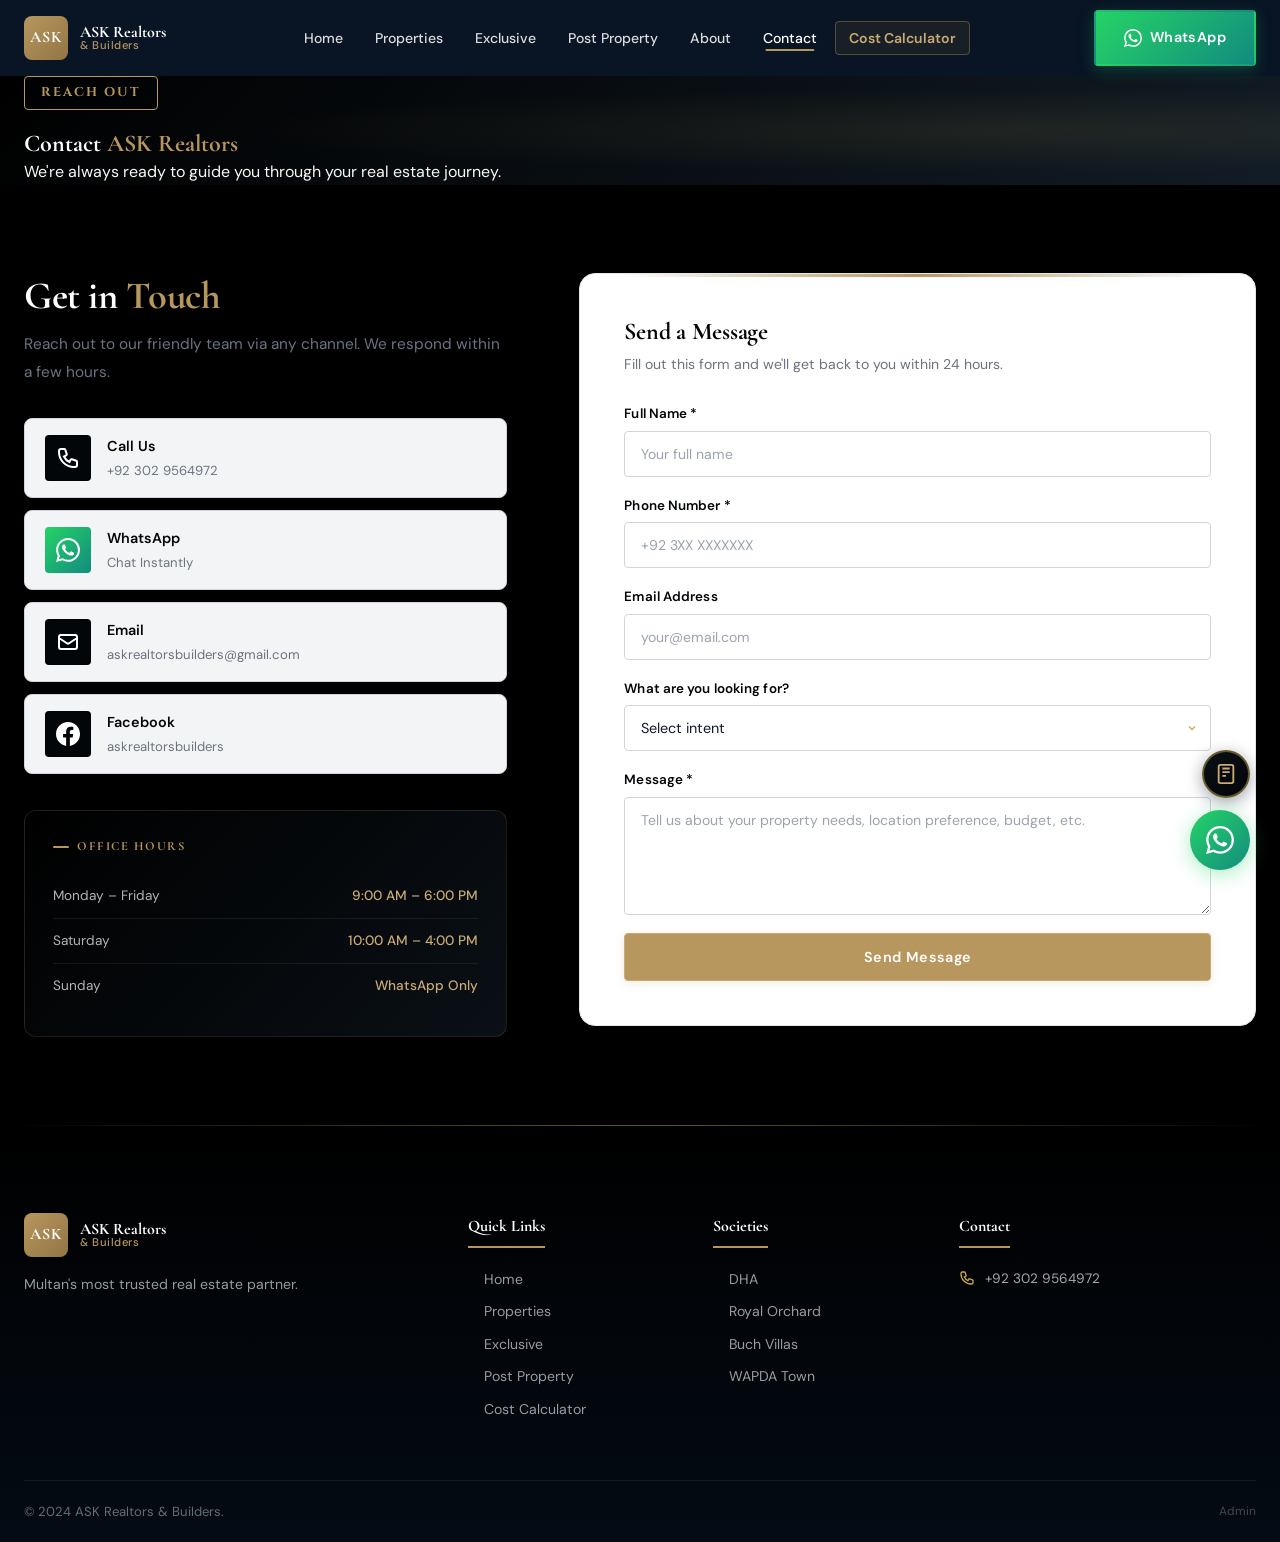
<file: contact.html>
<!DOCTYPE html>
<html lang="en">
<head>
  <meta charset="UTF-8" />
  <meta name="viewport" content="width=device-width, initial-scale=1.0" />
  <title>Contact Us | ASK Realtors & Builders</title>
  <meta name="description" content="Contact ASK Realtors & Builders. Call, WhatsApp or email us for all your property needs in Multan." />
  <link rel="preconnect" href="https://fonts.googleapis.com" />
  <link rel="preconnect" href="https://fonts.gstatic.com" crossorigin />
  <link href="https://fonts.googleapis.com/css2?family=Cormorant+Garamond:wght@400;600;700&family=DM+Sans:wght@400;500;700&family=Cinzel:wght@600;700&display=swap" rel="stylesheet" />
  <link rel="stylesheet" href="css/main.css" />
  <link rel="stylesheet" href="css/contact.css" />
</head>
<body>

<nav class="navbar scrolled" id="navbar">
  <div class="nav-container">
    <a href="index.html" class="nav-logo"><div class="logo-icon">ASK</div><div class="logo-text"><span class="logo-name">ASK Realtors</span><span class="logo-sub">& Builders</span></div></a>
    <ul class="nav-links" id="navLinks">
      <li><a href="index.html" class="nav-link">Home</a></li>
      <li><a href="listings.html" class="nav-link">Properties</a></li>
      <li><a href="exclusive.html" class="nav-link">Exclusive</a></li>
      <li><a href="submit.html" class="nav-link">Post Property</a></li>
      <li><a href="about.html" class="nav-link">About</a></li>
      <li><a href="contact.html" class="nav-link active">Contact</a></li>
      <li><a href="calculator.html" class="nav-link nav-link-calc">Cost Calculator</a></li>
    </ul>
    <div class="nav-cta"><a href="https://wa.me/923029564972" target="_blank" class="btn btn-whatsapp"><svg width="18" height="18" viewBox="0 0 24 24" fill="currentColor"><path d="M17.472 14.382c-.297-.149-1.758-.867-2.03-.967-.273-.099-.471-.148-.67.15-.197.297-.767.966-.94 1.164-.173.199-.347.223-.644.075-.297-.15-1.255-.463-2.39-1.475-.883-.788-1.48-1.761-1.653-2.059-.173-.297-.018-.458.13-.606.134-.133.298-.347.446-.52.149-.174.198-.298.298-.497.099-.198.05-.371-.025-.52-.075-.149-.669-1.612-.916-2.207-.242-.579-.487-.5-.669-.51-.173-.008-.371-.01-.57-.01-.198 0-.52.074-.792.372-.272.297-1.04 1.016-1.04 2.479 0 1.462 1.065 2.875 1.213 3.074.149.198 2.096 3.2 5.077 4.487.709.306 1.262.489 1.694.625.712.227 1.36.195 1.871.118.571-.085 1.758-.719 2.006-1.413.248-.694.248-1.289.173-1.413-.074-.124-.272-.198-.57-.347m-5.421 7.403h-.004a9.87 9.87 0 01-5.031-1.378l-.361-.214-3.741.982.998-3.648-.235-.374a9.86 9.86 0 01-1.51-5.26c.001-5.45 4.436-9.884 9.888-9.884 2.64 0 5.122 1.03 6.988 2.898a9.825 9.825 0 012.893 6.994c-.003 5.45-4.437 9.884-9.885 9.884m8.413-18.297A11.815 11.815 0 0012.05 0C5.495 0 .16 5.335.157 11.892c0 2.096.547 4.142 1.588 5.945L.057 24l6.305-1.654a11.882 11.882 0 005.683 1.448h.005c6.554 0 11.89-5.335 11.893-11.893a11.821 11.821 0 00-3.48-8.413z"/></svg>WhatsApp</a><button class="nav-toggle" id="navToggle"><span></span><span></span><span></span></button></div>
  </div>
</nav>

<!-- Hero -->
<section class="page-hero contact-hero">
  <div class="page-hero-overlay"></div>
  <div class="container"><div class="page-hero-content"><div class="section-badge">Reach Out</div><h1>Contact <span class="gold-text">ASK Realtors</span></h1><p>We're always ready to guide you through your real estate journey.</p></div></div>
</section>

<!-- Contact Content -->
<section class="section contact-section">
  <div class="container">
    <div class="contact-grid">
      <!-- Info -->
      <div class="contact-info">
        <h2>Get in <span class="gold-text">Touch</span></h2>
        <p>Reach out to our friendly team via any channel. We respond within a few hours.</p>

        <div class="contact-channels">
          <a href="tel:+923029564972" class="channel-card">
            <div class="channel-icon"><svg width="24" height="24" fill="none" stroke="white" stroke-width="2" viewBox="0 0 24 24"><path d="M3 5a2 2 0 012-2h3.28a1 1 0 01.948.684l1.498 4.493a1 1 0 01-.502 1.21l-2.257 1.13a11.042 11.042 0 005.516 5.516l1.13-2.257a1 1 0 011.21-.502l4.493 1.498a1 1 0 01.684.949V19a2 2 0 01-2 2h-1C9.716 21 3 14.284 3 6V5z"/></svg></div>
            <div><strong>Call Us</strong><span>+92 302 9564972</span></div>
          </a>
          <a href="https://wa.me/923029564972" target="_blank" class="channel-card channel-wa">
            <div class="channel-icon"><svg width="24" height="24" fill="white" viewBox="0 0 24 24"><path d="M17.472 14.382c-.297-.149-1.758-.867-2.03-.967-.273-.099-.471-.148-.67.15-.197.297-.767.966-.94 1.164-.173.199-.347.223-.644.075-.297-.15-1.255-.463-2.39-1.475-.883-.788-1.48-1.761-1.653-2.059-.173-.297-.018-.458.13-.606.134-.133.298-.347.446-.52.149-.174.198-.298.298-.497.099-.198.05-.371-.025-.52-.075-.149-.669-1.612-.916-2.207-.242-.579-.487-.5-.669-.51-.173-.008-.371-.01-.57-.01-.198 0-.52.074-.792.372-.272.297-1.04 1.016-1.04 2.479 0 1.462 1.065 2.875 1.213 3.074.149.198 2.096 3.2 5.077 4.487.709.306 1.262.489 1.694.625.712.227 1.36.195 1.871.118.571-.085 1.758-.719 2.006-1.413.248-.694.248-1.289.173-1.413-.074-.124-.272-.198-.57-.347m-5.421 7.403h-.004a9.87 9.87 0 01-5.031-1.378l-.361-.214-3.741.982.998-3.648-.235-.374a9.86 9.86 0 01-1.51-5.26c.001-5.45 4.436-9.884 9.888-9.884 2.64 0 5.122 1.03 6.988 2.898a9.825 9.825 0 012.893 6.994c-.003 5.45-4.437 9.884-9.885 9.884m8.413-18.297A11.815 11.815 0 0012.05 0C5.495 0 .16 5.335.157 11.892c0 2.096.547 4.142 1.588 5.945L.057 24l6.305-1.654a11.882 11.882 0 005.683 1.448h.005c6.554 0 11.89-5.335 11.893-11.893a11.821 11.821 0 00-3.48-8.413z"/></svg></div>
            <div><strong>WhatsApp</strong><span>Chat Instantly</span></div>
          </a>
          <a href="mailto:askrealtorsbuilders@gmail.com" class="channel-card">
            <div class="channel-icon"><svg width="24" height="24" fill="none" stroke="white" stroke-width="2" viewBox="0 0 24 24"><path d="M3 8l7.89 5.26a2 2 0 002.22 0L21 8M5 19h14a2 2 0 002-2V7a2 2 0 00-2-2H5a2 2 0 00-2 2v10a2 2 0 002 2z"/></svg></div>
            <div><strong>Email</strong><span>askrealtorsbuilders@gmail.com</span></div>
          </a>
          <a href="https://facebook.com/askrealtorsbuilders" target="_blank" class="channel-card">
            <div class="channel-icon channel-fb"><svg width="24" height="24" fill="white" viewBox="0 0 24 24"><path d="M24 12.073c0-6.627-5.373-12-12-12s-12 5.373-12 12c0 5.99 4.388 10.954 10.125 11.854v-8.385H7.078v-3.47h3.047V9.43c0-3.007 1.792-4.669 4.533-4.669 1.312 0 2.686.235 2.686.235v2.953H15.83c-1.491 0-1.956.925-1.956 1.874v2.25h3.328l-.532 3.47h-2.796v8.385C19.612 23.027 24 18.062 24 12.073z"/></svg></div>
            <div><strong>Facebook</strong><span>askrealtorsbuilders</span></div>
          </a>
        </div>

        <div class="office-hours">
          <h4>Office Hours</h4>
          <div class="hours-row"><span>Monday – Friday</span><span>9:00 AM – 6:00 PM</span></div>
          <div class="hours-row"><span>Saturday</span><span>10:00 AM – 4:00 PM</span></div>
          <div class="hours-row"><span>Sunday</span><span>WhatsApp Only</span></div>
        </div>
      </div>

      <!-- Form -->
      <div class="contact-form-wrap">
        <div class="contact-form-card">
          <h3>Send a Message</h3>
          <p>Fill out this form and we'll get back to you within 24 hours.</p>
          <form id="contactForm">
            <div class="form-group"><label>Full Name *</label><input type="text" id="c_name" placeholder="Your full name" required /></div>
            <div class="form-group"><label>Phone Number *</label><input type="tel" id="c_phone" placeholder="+92 3XX XXXXXXX" required /></div>
            <div class="form-group"><label>Email Address</label><input type="email" id="c_email" placeholder="your@email.com" /></div>
            <div class="form-group">
              <label>What are you looking for?</label>
              <select id="c_intent">
                <option value="">Select intent</option>
                <option>I want to buy a property</option>
                <option>I want to sell a property</option>
                <option>I want general information</option>
                <option>I want investment advice</option>
              </select>
            </div>
            <div class="form-group"><label>Message *</label><textarea id="c_message" rows="5" placeholder="Tell us about your property needs, location preference, budget, etc." required></textarea></div>
            <button type="submit" class="btn btn-gold btn-full" id="contactSubmitBtn">Send Message</button>
          </form>
        </div>
      </div>
    </div>
  </div>
</section>

<!-- Footer -->
<footer class="footer">
  <div class="container">
    <div class="footer-grid">
      <div class="footer-brand"><div class="footer-logo nav-logo"><div class="logo-icon">ASK</div><div class="logo-text"><span class="logo-name">ASK Realtors</span><span class="logo-sub">& Builders</span></div></div><p>Multan's most trusted real estate partner.</p></div>
      <div class="footer-col"><h4>Quick Links</h4><ul><li><a href="index.html">Home</a></li><li><a href="listings.html">Properties</a></li><li><a href="exclusive.html">Exclusive</a></li><li><a href="submit.html">Post Property</a></li><li><a href="calculator.html">Cost Calculator</a></li></ul></div>
      <div class="footer-col"><h4>Societies</h4><ul><li><a href="listings.html?society=DHA">DHA</a></li><li><a href="listings.html?society=Royal+Orchard">Royal Orchard</a></li><li><a href="listings.html?society=Buch+Villas">Buch Villas</a></li><li><a href="listings.html?society=WAPDA+Town">WAPDA Town</a></li></ul></div>
      <div class="footer-col"><h4>Contact</h4><div class="footer-contact"><a href="tel:+923029564972" class="contact-item"><svg width="16" height="16" fill="none" stroke="#c9a84c" stroke-width="2" viewBox="0 0 24 24"><path d="M3 5a2 2 0 012-2h3.28a1 1 0 01.948.684l1.498 4.493a1 1 0 01-.502 1.21l-2.257 1.13a11.042 11.042 0 005.516 5.516l1.13-2.257a1 1 0 011.21-.502l4.493 1.498a1 1 0 01.684.949V19a2 2 0 01-2 2h-1C9.716 21 3 14.284 3 6V5z"/></svg>+92 302 9564972</a></div></div>
    </div>
    <div class="footer-bottom"><p>&copy; 2024 ASK Realtors & Builders.</p><a href="admin/login.html" class="admin-link">Admin</a></div>
  </div>
</footer>

<a href="calculator.html" class="calc-float" id="calcFloat" aria-label="Construction Cost Calculator">
  <svg width="22" height="22" fill="none" stroke="currentColor" stroke-width="2" viewBox="0 0 24 24"><rect x="4" y="2" width="16" height="20" rx="2"/><path d="M8 6h8M8 10h8M8 14h4"/></svg>
  <span class="calc-float-tooltip">Cost Calculator</span>
</a>
<a href="https://wa.me/923029564972" target="_blank" class="whatsapp-float"><svg width="28" height="28" viewBox="0 0 24 24" fill="currentColor"><path d="M17.472 14.382c-.297-.149-1.758-.867-2.03-.967-.273-.099-.471-.148-.67.15-.197.297-.767.966-.94 1.164-.173.199-.347.223-.644.075-.297-.15-1.255-.463-2.39-1.475-.883-.788-1.48-1.761-1.653-2.059-.173-.297-.018-.458.13-.606.134-.133.298-.347.446-.52.149-.174.198-.298.298-.497.099-.198.05-.371-.025-.52-.075-.149-.669-1.612-.916-2.207-.242-.579-.487-.5-.669-.51-.173-.008-.371-.01-.57-.01-.198 0-.52.074-.792.372-.272.297-1.04 1.016-1.04 2.479 0 1.462 1.065 2.875 1.213 3.074.149.198 2.096 3.2 5.077 4.487.709.306 1.262.489 1.694.625.712.227 1.36.195 1.871.118.571-.085 1.758-.719 2.006-1.413.248-.694.248-1.289.173-1.413-.074-.124-.272-.198-.57-.347m-5.421 7.403h-.004a9.87 9.87 0 01-5.031-1.378l-.361-.214-3.741.982.998-3.648-.235-.374a9.86 9.86 0 01-1.51-5.26c.001-5.45 4.436-9.884 9.888-9.884 2.64 0 5.122 1.03 6.988 2.898a9.825 9.825 0 012.893 6.994c-.003 5.45-4.437 9.884-9.885 9.884m8.413-18.297A11.815 11.815 0 0012.05 0C5.495 0 .16 5.335.157 11.892c0 2.096.547 4.142 1.588 5.945L.057 24l6.305-1.654a11.882 11.882 0 005.683 1.448h.005c6.554 0 11.89-5.335 11.893-11.893a11.821 11.821 0 00-3.48-8.413z"/></svg><span class="wa-tooltip">Chat with us!</span></a>

<script src="js/data.js"></script>
<script src="js/main.js"></script>
<script>
document.getElementById('contactForm').addEventListener('submit', function(e) {
  e.preventDefault();
  const name = document.getElementById('c_name').value.trim();
  const phone = document.getElementById('c_phone').value.trim();
  const msg = document.getElementById('c_message').value.trim();
  if (!name || !phone || !msg) return showToast('Please fill all required fields.', 'error');
  DB.saveInquiry({ inquirer_name: name, inquirer_phone: phone, inquirer_email: document.getElementById('c_email').value, message: msg });
  this.innerHTML = '<div style="text-align:center;padding:40px 0"><div style="width:60px;height:60px;background:linear-gradient(135deg,var(--gold),var(--gold-dark));border-radius:50%;display:flex;align-items:center;justify-content:center;margin:0 auto 16px"><svg width="30" height="30" fill="none" stroke="white" stroke-width="2.5" viewBox="0 0 24 24"><path d="M20 6L9 17l-5-5"/></svg></div><h3 style="color:var(--navy);margin-bottom:8px">Message Sent!</h3><p style="color:var(--text-muted);font-size:.9rem">We\'ll get back to you within 24 hours.</p></div>';
});
</script>
</body>
</html>
</file>
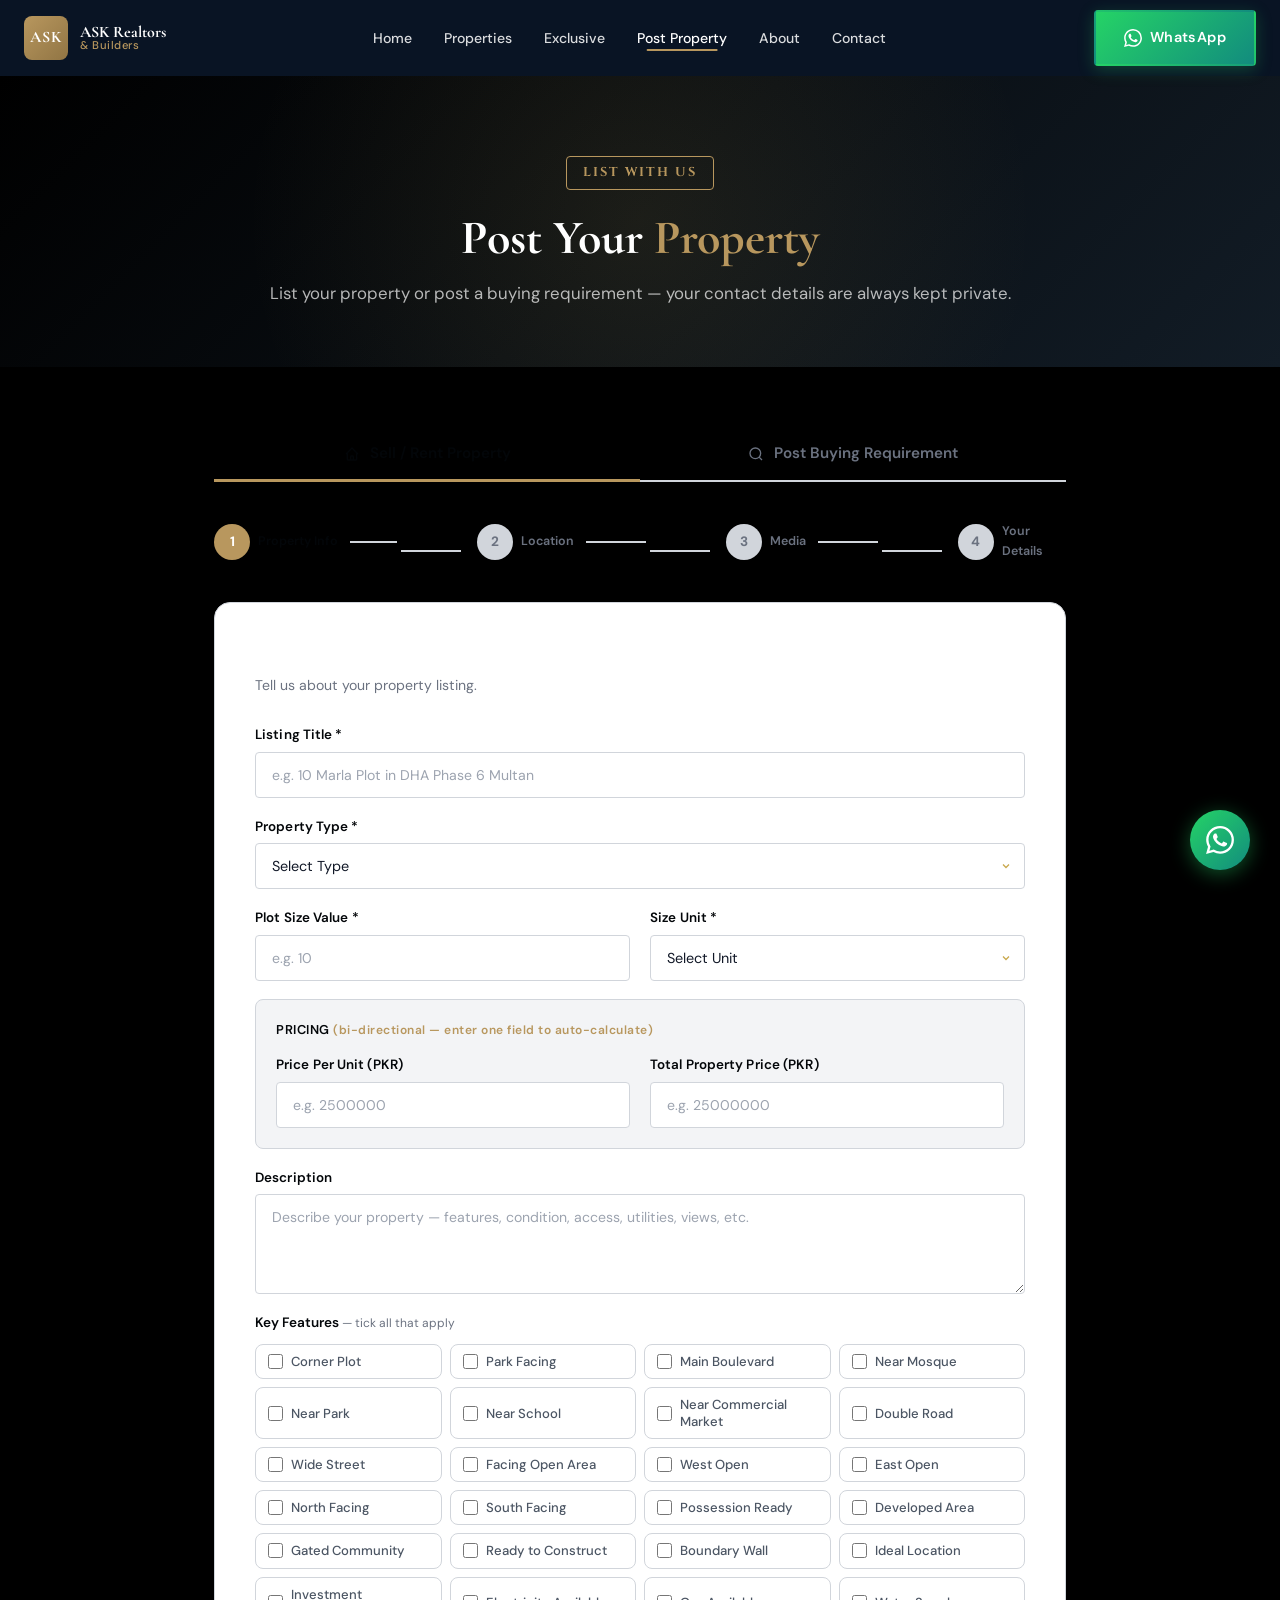
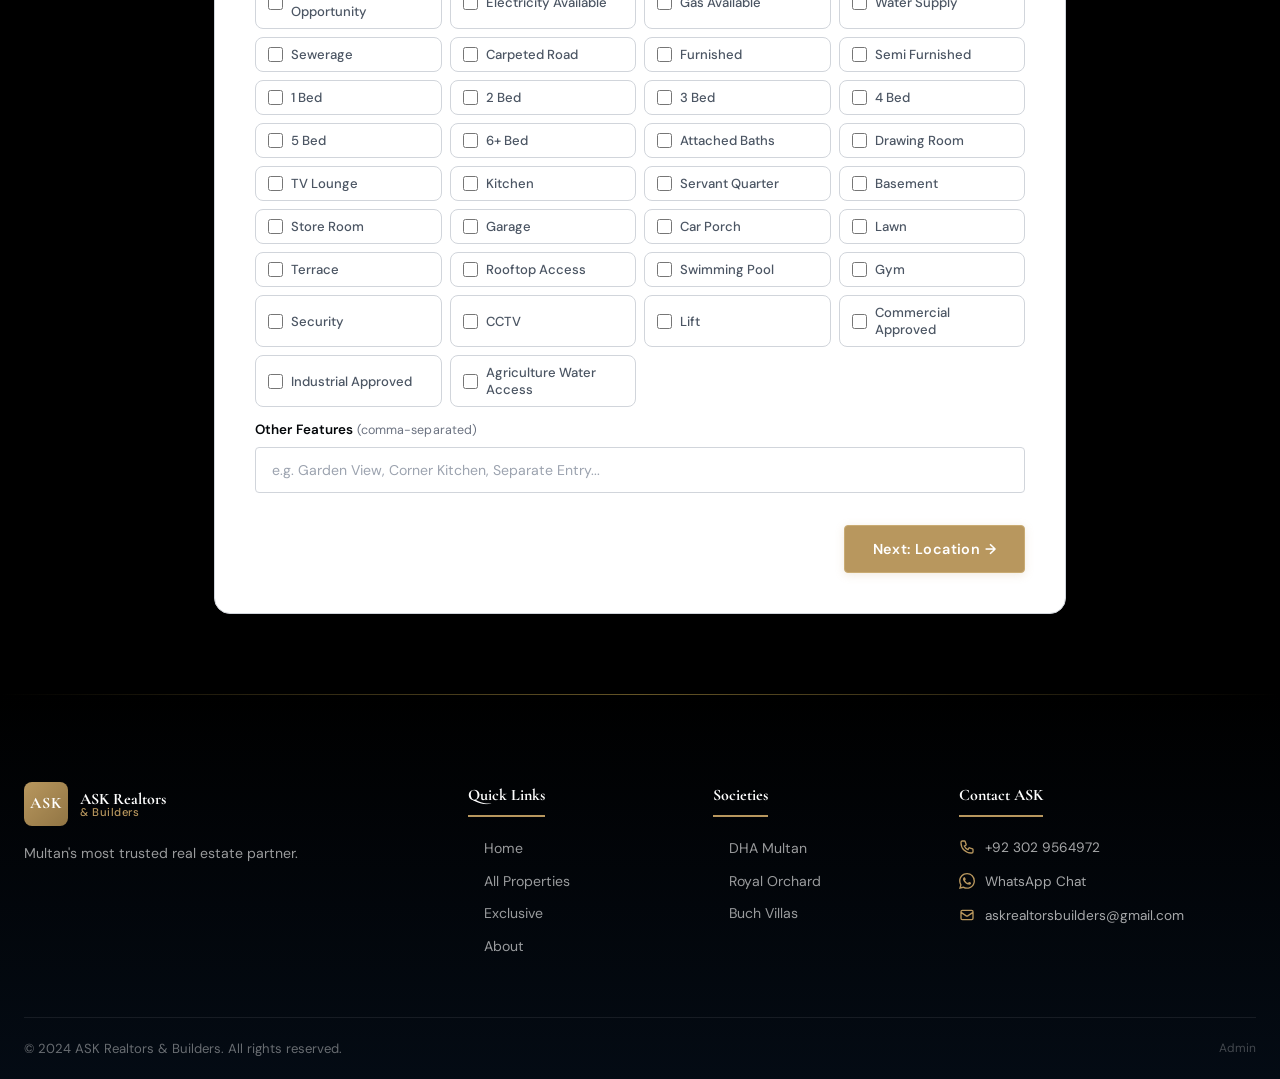
<file: submit.html>
<!DOCTYPE html>
<html lang="en">
<head>
  <meta charset="UTF-8" />
  <meta name="viewport" content="width=device-width, initial-scale=1.0" />
  <title>Post Property | ASK Realtors &amp; Builders</title>
  <meta name="description" content="List your property with ASK Realtors &amp; Builders. Your contact details stay private. Reach serious buyers across Multan." />
  <link rel="preconnect" href="https://fonts.googleapis.com" />
  <link rel="preconnect" href="https://fonts.gstatic.com" crossorigin />
  <link href="https://fonts.googleapis.com/css2?family=Cormorant+Garamond:wght@400;600;700&family=DM+Sans:wght@400;500;700&family=Cinzel:wght@600;700&display=swap" rel="stylesheet" />
  <link rel="stylesheet" href="css/main.css" />
  <link rel="stylesheet" href="css/listings.css" />
  <link rel="stylesheet" href="css/submit.css" />
</head>
<body>

<nav class="navbar scrolled" id="navbar">
  <div class="nav-container">
    <a href="index.html" class="nav-logo"><div class="logo-icon">ASK</div><div class="logo-text"><span class="logo-name">ASK Realtors</span><span class="logo-sub">&amp; Builders</span></div></a>
    <ul class="nav-links" id="navLinks">
      <li><a href="index.html" class="nav-link">Home</a></li>
      <li><a href="listings.html" class="nav-link">Properties</a></li>
      <li><a href="exclusive.html" class="nav-link">Exclusive</a></li>
      <li><a href="submit.html" class="nav-link active">Post Property</a></li>
      <li><a href="about.html" class="nav-link">About</a></li>
      <li><a href="contact.html" class="nav-link">Contact</a></li>
    </ul>
    <div class="nav-cta">
      <a href="https://wa.me/923029564972" target="_blank" class="btn btn-whatsapp">
        <svg width="18" height="18" viewBox="0 0 24 24" fill="currentColor"><path d="M17.472 14.382c-.297-.149-1.758-.867-2.03-.967-.273-.099-.471-.148-.67.15-.197.297-.767.966-.94 1.164-.173.199-.347.223-.644.075-.297-.15-1.255-.463-2.39-1.475-.883-.788-1.48-1.761-1.653-2.059-.173-.297-.018-.458.13-.606.134-.133.298-.347.446-.52.149-.174.198-.298.298-.497.099-.198.05-.371-.025-.52-.075-.149-.669-1.612-.916-2.207-.242-.579-.487-.5-.669-.51-.173-.008-.371-.01-.57-.01-.198 0-.52.074-.792.372-.272.297-1.04 1.016-1.04 2.479 0 1.462 1.065 2.875 1.213 3.074.149.198 2.096 3.2 5.077 4.487.709.306 1.262.489 1.694.625.712.227 1.36.195 1.871.118.571-.085 1.758-.719 2.006-1.413.248-.694.248-1.289.173-1.413-.074-.124-.272-.198-.57-.347m-5.421 7.403h-.004a9.87 9.87 0 01-5.031-1.378l-.361-.214-3.741.982.998-3.648-.235-.374a9.86 9.86 0 01-1.51-5.26c.001-5.45 4.436-9.884 9.888-9.884 2.64 0 5.122 1.03 6.988 2.898a9.825 9.825 0 012.893 6.994c-.003 5.45-4.437 9.884-9.885 9.884m8.413-18.297A11.815 11.815 0 0012.05 0C5.495 0 .16 5.335.157 11.892c0 2.096.547 4.142 1.588 5.945L.057 24l6.305-1.654a11.882 11.882 0 005.683 1.448h.005c6.554 0 11.89-5.335 11.893-11.893a11.821 11.821 0 00-3.48-8.413z"/></svg>
        WhatsApp
      </a>
      <button class="nav-toggle" id="navToggle"><span></span><span></span><span></span></button>
    </div>
  </div>
</nav>

<!-- Hero -->
<section class="submit-hero">
  <div class="container">
    <div class="section-badge">List With Us</div>
    <h1>Post Your <span class="gold-text">Property</span></h1>
    <p>List your property or post a buying requirement — your contact details are always kept private.</p>
  </div>
</section>

<!-- Form Section -->
<section class="section" style="padding:60px 0 80px">
  <div class="container" style="max-width:900px">

    <!-- Tabs -->
    <div class="tab-bar">
      <button class="tab-btn active" id="tabSell" onclick="switchTab('sell')">
        <svg width="16" height="16" fill="none" stroke="currentColor" stroke-width="2" viewBox="0 0 24 24" style="display:inline;vertical-align:middle;margin-right:6px"><path d="M3 12l2-2m0 0l7-7 7 7M5 10v10a1 1 0 001 1h3m10-11l2 2m-2-2v10a1 1 0 01-1 1h-3m-6 0a1 1 0 001-1v-4a1 1 0 011-1h2a1 1 0 011 1v4a1 1 0 001 1m-6 0h6"/></svg>
        Sell / Rent Property
      </button>
      <button class="tab-btn" id="tabBuy" onclick="switchTab('buy')">
        <svg width="16" height="16" fill="none" stroke="currentColor" stroke-width="2" viewBox="0 0 24 24" style="display:inline;vertical-align:middle;margin-right:6px"><circle cx="11" cy="11" r="8"/><path d="m21 21-4.35-4.35"/></svg>
        Post Buying Requirement
      </button>
    </div>

    <!-- ===== SELL FORM ===== -->
    <div class="multi-step-form active" id="formSell">
      <!-- Progress Steps -->
      <div class="steps-progress">
        <div class="step-dot active" id="sdot1"><div class="step-num-dot">1</div><span class="step-label">Property Info</span></div>
        <div class="step-dot" style="flex:1;position:relative"><div style="height:2px;background:var(--gray-200);width:100%;margin-top:18px;"></div></div>
        <div class="step-dot" id="sdot2"><div class="step-num-dot">2</div><span class="step-label">Location</span></div>
        <div class="step-dot" style="flex:1;position:relative"><div style="height:2px;background:var(--gray-200);width:100%;margin-top:18px;"></div></div>
        <div class="step-dot" id="sdot3"><div class="step-num-dot">3</div><span class="step-label">Media</span></div>
        <div class="step-dot" style="flex:1;position:relative"><div style="height:2px;background:var(--gray-200);width:100%;margin-top:18px;"></div></div>
        <div class="step-dot" id="sdot4"><div class="step-num-dot">4</div><span class="step-label">Your Details</span></div>
      </div>

      <!-- STEP 1: Property Information -->
      <div class="form-step active" id="step1">
        <div class="form-card">
          <h3>Property Information</h3>
          <p>Tell us about your property listing.</p>
          <div style="display:flex;flex-direction:column;gap:18px">

            <!-- Title -->
            <div class="form-group">
              <label>Listing Title *</label>
              <input type="text" id="s_title" placeholder="e.g. 10 Marla Plot in DHA Phase 6 Multan" />
            </div>

            <!-- Property Type -->
            <div class="form-group">
              <label>Property Type *</label>
              <select id="s_type" onchange="toggleCustomType()">
                <option value="">Select Type</option>
                <option>Residential Plot</option>
                <option>Commercial Plot</option>
                <option>House</option>
                <option>Apartment / Flat</option>
                <option>Farm House</option>
                <option>Warehouse</option>
                <option>Factory</option>
                <option>Agriculture Land</option>
                <option>Industrial Land</option>
                <option>Shop</option>
                <option>Office</option>
                <option>Plaza / Building</option>
                <option>File / Booking</option>
                <option value="Other">Other</option>
              </select>
            </div>
            <div class="form-group" id="customTypeWrap" style="display:none">
              <label>Specify Property Type *</label>
              <input type="text" id="s_custom_type" placeholder="e.g. Godown, Studio, Showroom..." />
            </div>

            <!-- Plot Size -->
            <div class="form-grid-2">
              <div class="form-group">
                <label>Plot Size Value *</label>
                <input type="number" id="s_size_value" placeholder="e.g. 10" min="0" step="any" oninput="calcPrice('size')" />
              </div>
              <div class="form-group">
                <label>Size Unit *</label>
                <select id="s_size_unit" onchange="toggleCustomUnit();updatePreview()">
                  <option value="">Select Unit</option>
                  <option>Marla</option>
                  <option>Kanal</option>
                  <option>Square Feet</option>
                  <option>Square Yards</option>
                  <option>Acre</option>
                  <option>Hectare</option>
                  <option value="Other">Other</option>
                </select>
              </div>
            </div>
            <div class="form-group" id="customUnitWrap" style="display:none">
              <label>Specify Size Unit *</label>
              <input type="text" id="s_custom_unit" placeholder="e.g. Square Meter, Biswa..." />
            </div>

            <!-- Pricing -->
            <div style="background:var(--gray-50);border:1px solid var(--gray-200);border-radius:var(--radius-md);padding:20px;display:flex;flex-direction:column;gap:14px">
              <p style="font-size:.8rem;font-weight:600;color:var(--navy);margin:0;text-transform:uppercase;letter-spacing:.5px">Pricing <span style="color:var(--gold);text-transform:none;font-size:.75rem">(bi-directional — enter one field to auto-calculate)</span></p>
              <div class="form-grid-2">
                <div class="form-group" style="margin:0">
                  <label>Price Per Unit (PKR)</label>
                  <input type="number" id="s_price_per_unit" placeholder="e.g. 2500000" min="0" oninput="calcPrice('perUnit')" />
                </div>
                <div class="form-group" style="margin:0">
                  <label>Total Property Price (PKR)</label>
                  <input type="number" id="s_total_price" placeholder="e.g. 25000000" min="0" oninput="calcPrice('total')" />
                </div>
              </div>
              <!-- Live preview -->
              <div id="pricePreview" style="display:none;background:var(--navy);border-radius:8px;padding:14px;color:var(--white)">
                <p style="font-size:.72rem;color:var(--gold);font-weight:700;text-transform:uppercase;letter-spacing:1px;margin-bottom:8px">Pricing Summary</p>
                <div style="display:grid;grid-template-columns:1fr 1fr 1fr;gap:12px;font-size:.82rem">
                  <div><span style="color:rgba(255,255,255,.5);display:block;margin-bottom:2px">Plot Size</span><strong id="prev_size">—</strong></div>
                  <div><span style="color:rgba(255,255,255,.5);display:block;margin-bottom:2px">Per Unit</span><strong id="prev_per_unit" style="color:#e5c570">—</strong></div>
                  <div><span style="color:rgba(255,255,255,.5);display:block;margin-bottom:2px">Total Price</span><strong id="prev_total" style="color:#e5c570">—</strong></div>
                </div>
              </div>
              <p id="priceConflict" style="display:none;color:var(--error);font-size:.8rem;font-weight:600">⚠ Both price fields entered — values don't match the plot size. Please correct one.</p>
            </div>

            <!-- Description -->
            <div class="form-group">
              <label>Description</label>
              <textarea id="s_desc" rows="4" placeholder="Describe your property — features, condition, access, utilities, views, etc."></textarea>
            </div>

            <!-- Key Features Checklist -->
            <div>
              <label style="font-size:.85rem;font-weight:600;color:var(--navy);display:block;margin-bottom:10px">
                Key Features
                <span style="font-size:.75rem;color:var(--text-muted);font-weight:400"> — tick all that apply</span>
              </label>
              <div class="features-grid" id="featuresChecklist">
                <!-- Populated by JS renderFeaturesChecklist() -->
              </div>
              <div class="form-group" style="margin-top:12px">
                <label>Other Features <span style="color:var(--text-muted);font-weight:400;font-size:.78rem">(comma-separated)</span></label>
                <input type="text" id="s_other_features" placeholder="e.g. Garden View, Corner Kitchen, Separate Entry..." />
              </div>
            </div>

          </div>
          <div class="step-nav">
            <div></div>
            <button class="btn btn-gold" onclick="nextStep(1)">Next: Location →</button>
          </div>
        </div>
      </div>

      <!-- STEP 2: Location -->
      <div class="form-step" id="step2">
        <div class="form-card">
          <h3>Location Details</h3>
          <p>Where is your property located?</p>
          <div style="display:flex;flex-direction:column;gap:18px">

            <!-- City -->
            <div class="form-group">
              <label>City *</label>
              <input type="text" id="s_city" list="s_city_list" placeholder="Select or type city name..." />
              <datalist id="s_city_list">
                <option value="Multan">
                <option value="Lahore">
                <option value="Islamabad">
                <option value="Rawalpindi">
                <option value="Karachi">
                <option value="Faisalabad">
                <option value="Gujranwala">
                <option value="Sialkot">
                <option value="Bahawalpur">
                <option value="Rahim Yar Khan">
              </datalist>
            </div>

            <!-- Society -->
            <div class="form-group">
              <label>Society / Project *</label>
              <input type="text" id="s_society" list="s_society_list" placeholder="Select or type society name..." />
              <datalist id="s_society_list">
                <option value="DHA">
                <option value="Bahria Town">
                <option value="Royal Orchard">
                <option value="Buch Villas">
                <option value="WAPDA Town">
                <option value="Cantt">
                <option value="Model Town">
                <option value="Gulberg">
                <option value="Garden Town">
                <option value="Johar Town">
                <option value="Sadiq Garden">
                <option value="Al Noor Town">
              </datalist>
            </div>

            <!-- Structured sub-location -->
            <div class="form-grid-2">
              <div class="form-group">
                <label>Block / Phase</label>
                <input type="text" id="s_block" placeholder="e.g. Block A, Phase 1, Sector F" />
              </div>
              <div class="form-group">
                <label>Street / Sector</label>
                <input type="text" id="s_street" placeholder="e.g. Street 5, Main Chowk" />
              </div>
            </div>
            <div class="form-group">
              <label>Landmark / Nearby Reference <span style="color:var(--text-muted);font-weight:400;font-size:.78rem">(optional)</span></label>
              <input type="text" id="s_landmark" placeholder="e.g. Near Askari Bank, Opposite Imtiaz Store..." />
            </div>

          </div>
          <div class="step-nav">
            <button class="btn btn-outline-gold" onclick="prevStep(2)">← Back</button>
            <button class="btn btn-gold" onclick="nextStep(2)">Next: Media →</button>
          </div>
        </div>
      </div>

      <!-- STEP 3: Media -->
      <div class="form-step" id="step3">
        <div class="form-card">
          <h3>Photos &amp; Videos</h3>
          <p>Upload property images and optional video tour. Images are automatically optimized for web display.</p>
          <div style="display:flex;flex-direction:column;gap:24px">

            <!-- Image upload -->
            <div>
              <label class="form-group label" style="display:block;margin-bottom:8px;font-size:.85rem;font-weight:600;color:var(--navy)">
                Property Photos <span style="color:var(--text-muted);font-weight:400">(up to 10 — automatically resized &amp; optimized)</span>
              </label>
              <div class="upload-zone" id="imgZone">
                <input type="file" id="s_images" accept="image/jpeg,image/png,image/webp,image/gif" multiple onchange="previewImages(this)" />
                <svg width="36" height="36" fill="none" stroke="currentColor" stroke-width="1.5" viewBox="0 0 24 24"><path d="M4 16l4.586-4.586a2 2 0 012.828 0L16 16m-2-2l1.586-1.586a2 2 0 012.828 0L20 16M14 8h.01M6 20h12a2 2 0 002-2V6a2 2 0 00-2-2H6a2 2 0 00-2 2v12a2 2 0 002 2z"/></svg>
                <p>Drag &amp; drop or <span>browse photos</span></p>
                <p style="font-size:.75rem;color:var(--gray-400)">JPG, PNG, WEBP — Up to 15MB each · Auto-compressed &amp; thumbnail generated</p>
              </div>
              <div class="proc-status" id="imgProcessingStatus" style="display:none"></div>
              <div class="upload-preview" id="imgPreview"></div>
            </div>

            <!-- Video upload -->
            <div>
              <label class="form-group label" style="display:block;margin-bottom:8px;font-size:.85rem;font-weight:600;color:var(--navy)">
                Property Video <span style="color:var(--text-muted);font-weight:400">(optional — poster auto-generated)</span>
              </label>
              <div class="upload-zone" id="videoZone">
                <input type="file" id="s_video" accept="video/mp4,video/quicktime,video/webm,video/x-msvideo" onchange="handleVideoUpload(this)" />
                <svg width="36" height="36" fill="none" stroke="currentColor" stroke-width="1.5" viewBox="0 0 24 24"><path d="M15 10l4.553-2.069A1 1 0 0121 8.879V15.12a1 1 0 01-1.447.894L15 14M5 18h8a2 2 0 002-2V8a2 2 0 00-2-2H5a2 2 0 00-2 2v8a2 2 0 002 2z"/></svg>
                <p>Upload a <span>video tour</span> (optional)</p>
                <p style="font-size:.75rem;color:var(--gray-400)">MP4, MOV, WEBM — Max 150MB · Poster frame auto-extracted</p>
              </div>
              <div class="proc-status" id="videoProcessingStatus" style="display:none"></div>
              <div id="videoPreview"></div>
            </div>

          </div>
          <div class="step-nav">
            <button class="btn btn-outline-gold" onclick="prevStep(3)">← Back</button>
            <button class="btn btn-gold" onclick="nextStep(3)">Next: Your Details →</button>
          </div>
        </div>
      </div>

      <!-- STEP 4: Private Contact Info -->
      <div class="form-step" id="step4">
        <div class="form-card">
          <h3>Your Contact Details</h3>
          <p>This information is strictly private and will NEVER appear publicly.</p>
          <div class="privacy-note">
            <svg width="20" height="20" fill="currentColor" viewBox="0 0 24 24"><path d="M12 22s8-4 8-10V5l-8-3-8 3v7c0 6 8 10 8 10z"/></svg>
            <p><strong>100% Privacy Guaranteed.</strong> Your name, phone and email are stored only in our secure admin system. They will NEVER be displayed on the public website. Only ASK Realtors team will see this information.</p>
          </div>
          <div style="display:flex;flex-direction:column;gap:18px">
            <div class="form-group"><label>Full Name *</label><input type="text" id="s_name" placeholder="Your full name" /></div>
            <div class="form-grid-2">
              <div class="form-group"><label>Phone Number *</label><input type="tel" id="s_phone" placeholder="+92 3XX XXXXXXX" /></div>
              <div class="form-group"><label>Email Address</label><input type="email" id="s_email" placeholder="your@email.com" /></div>
            </div>
            <div class="form-group"><label>Additional Notes for ASK Team</label><textarea id="s_notes" rows="3" placeholder="Any special instructions or expectations from ASK Realtors team?"></textarea></div>
          </div>
          <div class="step-nav">
            <button class="btn btn-outline-gold" onclick="prevStep(4)">← Back</button>
            <button class="btn btn-gold" id="submitSell" onclick="submitProperty()">Submit Property ✓</button>
          </div>
        </div>
      </div>
    </div><!-- /formSell -->

    <!-- ===== BUY FORM ===== -->
    <div class="multi-step-form" id="formBuy">
      <div class="form-card">
        <h3>Post Your Buying Requirement</h3>
        <p>Tell us what you're looking for — we'll match you with the right property. Your details stay private.</p>

        <div class="privacy-note">
          <svg width="20" height="20" fill="currentColor" viewBox="0 0 24 24"><path d="M12 22s8-4 8-10V5l-8-3-8 3v7c0 6 8 10 8 10z"/></svg>
          <p><strong>Privacy Protected.</strong> Your name and contact information will only be visible to ASK Realtors team — never publicly displayed.</p>
        </div>

        <div style="display:flex;flex-direction:column;gap:18px">

          <!-- Title -->
          <div class="form-group"><label>Requirement Title *</label><input type="text" id="b_title" placeholder="e.g. Looking for 1 Kanal Plot in DHA Multan" /></div>

          <!-- Property Type -->
          <div class="form-grid-2">
            <div class="form-group">
              <label>Property Type *</label>
              <select id="b_type" onchange="toggleBuyerCustomType()">
                <option value="">Select Type</option>
                <option>Residential Plot</option><option>Commercial Plot</option><option>House</option>
                <option>Apartment / Flat</option><option>Farm House</option><option>Warehouse</option>
                <option>Factory</option><option>Agriculture Land</option><option>Industrial Land</option>
                <option>Shop</option><option>Office</option><option>Plaza / Building</option>
                <option>File / Booking</option><option value="Other">Other</option>
              </select>
            </div>
            <div class="form-group" style="display:flex;gap:8px;align-items:flex-end">
              <div style="flex:1"><label>Size Value *</label><input type="number" id="b_size_value" placeholder="e.g. 10" min="0" step="any" /></div>
              <div style="flex:1">
                <label>Unit *</label>
                <select id="b_size_unit">
                  <option value="">Unit</option>
                  <option>Marla</option><option>Kanal</option><option>Square Feet</option>
                  <option>Square Yards</option><option>Acre</option><option>Hectare</option><option>Other</option>
                </select>
              </div>
            </div>
          </div>
          <div class="form-group" id="bCustomTypeWrap" style="display:none">
            <label>Specify Property Type</label>
            <input type="text" id="b_custom_type" placeholder="e.g. Godown, Studio..." />
          </div>

          <!-- City & Society -->
          <div class="form-group">
            <label>City *</label>
            <input type="text" id="b_city" list="b_city_list" placeholder="Select or type city name..." />
            <datalist id="b_city_list">
              <option value="Multan">
              <option value="Lahore">
              <option value="Islamabad">
              <option value="Rawalpindi">
              <option value="Karachi">
              <option value="Faisalabad">
              <option value="Gujranwala">
              <option value="Sialkot">
              <option value="Bahawalpur">
            </datalist>
          </div>

          <div class="form-group">
            <label>Preferred Society</label>
            <input type="text" id="b_society" list="b_soc_list" placeholder="Select or type society name..." />
            <datalist id="b_soc_list">
              <option value="DHA">
              <option value="Bahria Town">
              <option value="Royal Orchard">
              <option value="Buch Villas">
              <option value="WAPDA Town">
              <option value="Cantt">
              <option value="Model Town">
              <option value="Gulberg">
              <option value="Garden Town">
            </datalist>
          </div>

          <!-- Sub-location -->
          <div class="form-grid-2">
            <div class="form-group"><label>Block / Phase</label><input type="text" id="b_block" placeholder="e.g. Block A, Phase 6" /></div>
            <div class="form-group"><label>Street / Sector</label><input type="text" id="b_street" placeholder="e.g. Street 5" /></div>
          </div>

          <!-- Budget -->
          <div class="form-grid-2">
            <div class="form-group"><label>Min Budget (PKR)</label><input type="number" id="b_budgetMin" placeholder="e.g. 10000000" /></div>
            <div class="form-group"><label>Max Budget (PKR) *</label><input type="number" id="b_budgetMax" placeholder="e.g. 20000000" /></div>
          </div>

          <!-- Notes -->
          <div class="form-group"><label>Additional Notes &amp; Requirements</label><textarea id="b_notes" rows="3" placeholder="Any specific requirements, preferred blocks, special conditions, urgency..."></textarea></div>

          <hr style="border:none;border-top:1px solid var(--gray-200)" />
          <h4 style="font-size:1rem;color:var(--navy)">Your Contact Details <span style="font-size:.75rem;color:var(--success);font-weight:400">(Private — not publicly visible)</span></h4>

          <div class="form-group"><label>Full Name *</label><input type="text" id="b_name" placeholder="Your full name" /></div>
          <div class="form-grid-2">
            <div class="form-group"><label>Phone Number *</label><input type="tel" id="b_phone" placeholder="+92 3XX XXXXXXX" /></div>
            <div class="form-group"><label>Email Address</label><input type="email" id="b_email" placeholder="your@email.com" /></div>
          </div>
        </div>

        <div style="margin-top:28px">
          <button class="btn btn-gold btn-full" id="submitBuy" onclick="submitBuyerReq()">Submit Requirement ✓</button>
        </div>
      </div>
    </div><!-- /formBuy -->

  </div>
</section>

<!-- Footer -->
<footer class="footer">
  <div class="container">
    <div class="footer-grid">
      <div class="footer-brand"><div class="footer-logo nav-logo"><div class="logo-icon">ASK</div><div class="logo-text"><span class="logo-name">ASK Realtors</span><span class="logo-sub">&amp; Builders</span></div></div><p>Multan's most trusted real estate partner.</p></div>
      <div class="footer-col"><h4>Quick Links</h4><ul><li><a href="index.html">Home</a></li><li><a href="listings.html">All Properties</a></li><li><a href="exclusive.html">Exclusive</a></li><li><a href="about.html">About</a></li></ul></div>
      <div class="footer-col"><h4>Societies</h4><ul><li><a href="listings.html?society=DHA">DHA Multan</a></li><li><a href="listings.html?society=Royal+Orchard">Royal Orchard</a></li><li><a href="listings.html?society=Buch+Villas">Buch Villas</a></li></ul></div>
      <div class="footer-col"><h4>Contact ASK</h4><div class="footer-contact"><a href="tel:+923029564972" class="contact-item"><svg width="16" height="16" fill="none" stroke="currentColor" stroke-width="2" viewBox="0 0 24 24"><path d="M3 5a2 2 0 012-2h3.28a1 1 0 01.948.684l1.498 4.493a1 1 0 01-.502 1.21l-2.257 1.13a11.042 11.042 0 005.516 5.516l1.13-2.257a1 1 0 011.21-.502l4.493 1.498a1 1 0 01.684.949V19a2 2 0 01-2 2h-1C9.716 21 3 14.284 3 6V5z"/></svg>+92 302 9564972</a><a href="https://wa.me/923029564972" target="_blank" class="contact-item"><svg width="16" height="16" fill="currentColor" viewBox="0 0 24 24"><path d="M17.472 14.382c-.297-.149-1.758-.867-2.03-.967-.273-.099-.471-.148-.67.15-.197.297-.767.966-.94 1.164-.173.199-.347.223-.644.075-.297-.15-1.255-.463-2.39-1.475-.883-.788-1.48-1.761-1.653-2.059-.173-.297-.018-.458.13-.606.134-.133.298-.347.446-.52.149-.174.198-.298.298-.497.099-.198.05-.371-.025-.52-.075-.149-.669-1.612-.916-2.207-.242-.579-.487-.5-.669-.51-.173-.008-.371-.01-.57-.01-.198 0-.52.074-.792.372-.272.297-1.04 1.016-1.04 2.479 0 1.462 1.065 2.875 1.213 3.074.149.198 2.096 3.2 5.077 4.487.709.306 1.262.489 1.694.625.712.227 1.36.195 1.871.118.571-.085 1.758-.719 2.006-1.413.248-.694.248-1.289.173-1.413-.074-.124-.272-.198-.57-.347m-5.421 7.403h-.004a9.87 9.87 0 01-5.031-1.378l-.361-.214-3.741.982.998-3.648-.235-.374a9.86 9.86 0 01-1.51-5.26c.001-5.45 4.436-9.884 9.888-9.884 2.64 0 5.122 1.03 6.988 2.898a9.825 9.825 0 012.893 6.994c-.003 5.45-4.437 9.884-9.885 9.884m8.413-18.297A11.815 11.815 0 0012.05 0C5.495 0 .16 5.335.157 11.892c0 2.096.547 4.142 1.588 5.945L.057 24l6.305-1.654a11.882 11.882 0 005.683 1.448h.005c6.554 0 11.89-5.335 11.893-11.893a11.821 11.821 0 00-3.48-8.413z"/></svg>WhatsApp Chat</a><a href="mailto:askrealtorsbuilders@gmail.com" class="contact-item"><svg width="16" height="16" fill="none" stroke="currentColor" stroke-width="2" viewBox="0 0 24 24"><path d="M3 8l7.89 5.26a2 2 0 002.22 0L21 8M5 19h14a2 2 0 002-2V7a2 2 0 00-2-2H5a2 2 0 00-2 2v10a2 2 0 002 2z"/></svg>askrealtorsbuilders@gmail.com</a></div></div>
    </div>
    <div class="footer-bottom"><p>&copy; 2024 ASK Realtors &amp; Builders. All rights reserved.</p><a href="admin/login.html" class="admin-link">Admin</a></div>
  </div>
</footer>

<a href="https://wa.me/923029564972" target="_blank" class="whatsapp-float" aria-label="Chat on WhatsApp">
  <svg width="28" height="28" viewBox="0 0 24 24" fill="currentColor"><path d="M17.472 14.382c-.297-.149-1.758-.867-2.03-.967-.273-.099-.471-.148-.67.15-.197.297-.767.966-.94 1.164-.173.199-.347.223-.644.075-.297-.15-1.255-.463-2.39-1.475-.883-.788-1.48-1.761-1.653-2.059-.173-.297-.018-.458.13-.606.134-.133.298-.347.446-.52.149-.174.198-.298.298-.497.099-.198.05-.371-.025-.52-.075-.149-.669-1.612-.916-2.207-.242-.579-.487-.5-.669-.51-.173-.008-.371-.01-.57-.01-.198 0-.52.074-.792.372-.272.297-1.04 1.016-1.04 2.479 0 1.462 1.065 2.875 1.213 3.074.149.198 2.096 3.2 5.077 4.487.709.306 1.262.489 1.694.625.712.227 1.36.195 1.871.118.571-.085 1.758-.719 2.006-1.413.248-.694.248-1.289.173-1.413-.074-.124-.272-.198-.57-.347m-5.421 7.403h-.004a9.87 9.87 0 01-5.031-1.378l-.361-.214-3.741.982.998-3.648-.235-.374a9.86 9.86 0 01-1.51-5.26c.001-5.45 4.436-9.884 9.888-9.884 2.64 0 5.122 1.03 6.988 2.898a9.825 9.825 0 012.893 6.994c-.003 5.45-4.437 9.884-9.885 9.884m8.413-18.297A11.815 11.815 0 0012.05 0C5.495 0 .16 5.335.157 11.892c0 2.096.547 4.142 1.588 5.945L.057 24l6.305-1.654a11.882 11.882 0 005.683 1.448h.005c6.554 0 11.89-5.335 11.893-11.893a11.821 11.821 0 00-3.48-8.413z"/></svg>
  <span class="wa-tooltip">Chat with us!</span>
</a>

<script src="js/data.js"></script>
<script src="js/main.js"></script>
<script src="js/submit.js"></script>
</body>
</html>
</file>
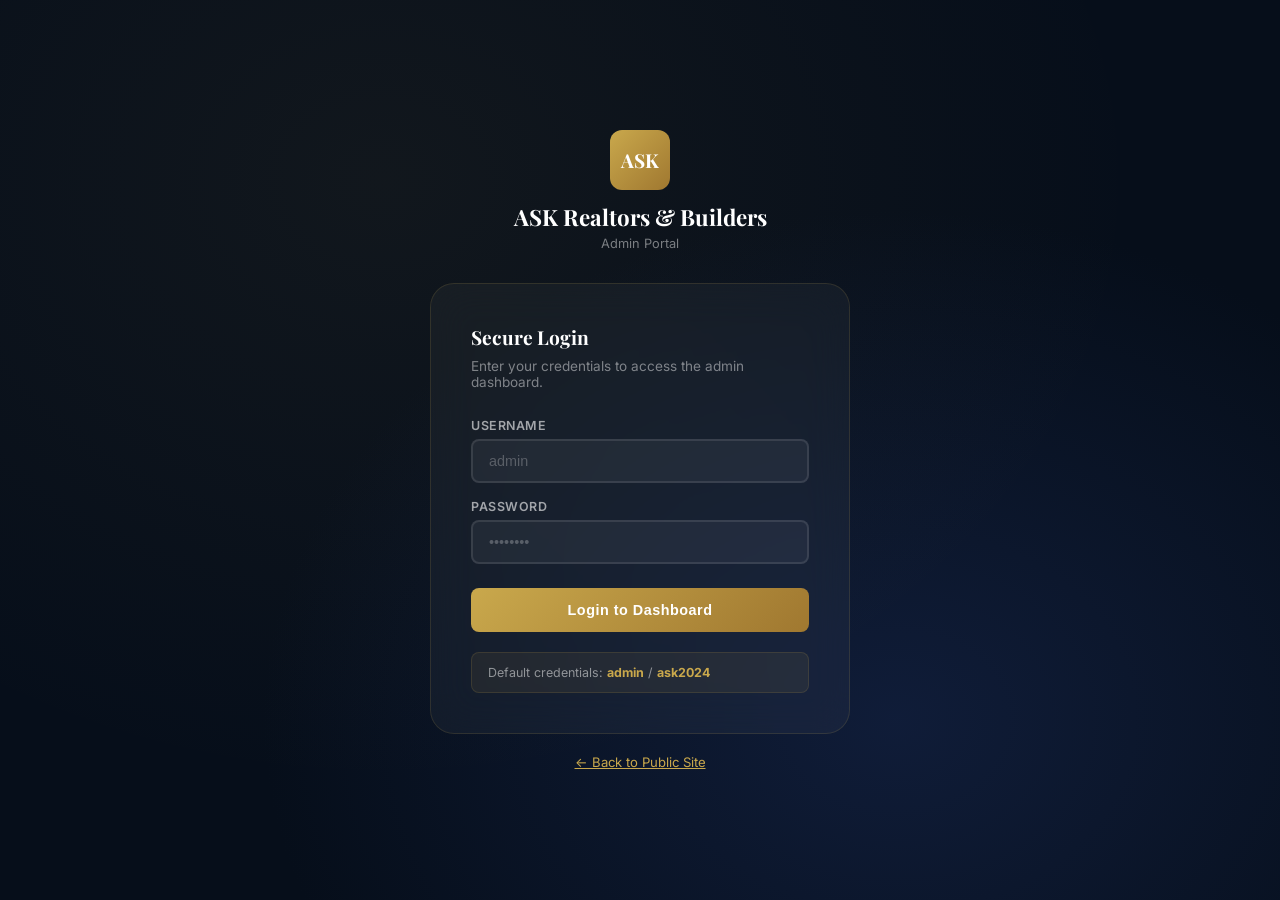
<file: admin/dashboard.html>
<!DOCTYPE html>
<html lang="en">
<head>
  <meta charset="UTF-8" />
  <meta name="viewport" content="width=device-width, initial-scale=1.0" />
  <title>Admin Dashboard | ASK Realtors & Builders</title>
  <link rel="preconnect" href="https://fonts.googleapis.com" />
  <link rel="preconnect" href="https://fonts.gstatic.com" crossorigin />
  <link href="https://fonts.googleapis.com/css2?family=Playfair+Display:wght@400;700&family=Inter:wght@300;400;500;600;700&display=swap" rel="stylesheet" />
  <link rel="stylesheet" href="admin.css" />
</head>
<body>

<!-- ===== ADMIN SIDEBAR ===== -->
<aside class="admin-sidebar" id="adminSidebar">
  <div class="sidebar-brand">
    <div class="logo-icon-sm">ASK</div>
    <div>
      <span class="brand-name">ASK Realtors</span>
      <span class="brand-sub">Admin Dashboard</span>
    </div>
  </div>

  <nav class="sidebar-nav">
    <a href="#" class="sidebar-link active" id="sNav-dashboard" onclick="showSection('dashboard')">
      <svg width="18" height="18" fill="none" stroke="currentColor" stroke-width="2" viewBox="0 0 24 24"><rect x="3" y="3" width="7" height="7"/><rect x="14" y="3" width="7" height="7"/><rect x="14" y="14" width="7" height="7"/><rect x="3" y="14" width="7" height="7"/></svg>
      Dashboard
    </a>
    <a href="#" class="sidebar-link" id="sNav-listings" onclick="showSection('listings')">
      <svg width="18" height="18" fill="none" stroke="currentColor" stroke-width="2" viewBox="0 0 24 24"><path d="M3 12l2-2m0 0l7-7 7 7M5 10v10a1 1 0 001 1h3m10-11l2 2m-2-2v10a1 1 0 01-1 1h-3m-6 0a1 1 0 001-1v-4a1 1 0 011-1h2a1 1 0 011 1v4a1 1 0 001 1m-6 0h6"/></svg>
      Listings
    </a>
    <a href="#" class="sidebar-link" id="sNav-buyers" onclick="showSection('buyers')">
      <svg width="18" height="18" fill="none" stroke="currentColor" stroke-width="2" viewBox="0 0 24 24"><circle cx="11" cy="11" r="8"/><path d="m21 21-4.35-4.35"/></svg>
      Buyer Requirements
    </a>
    <a href="#" class="sidebar-link" id="sNav-inquiries" onclick="showSection('inquiries')">
      <svg width="18" height="18" fill="none" stroke="currentColor" stroke-width="2" viewBox="0 0 24 24"><path d="M8 12h.01M12 12h.01M16 12h.01M21 12c0 4.418-4.03 8-9 8a9.863 9.863 0 01-4.255-.949L3 20l1.395-3.72C3.512 15.042 3 13.574 3 12c0-4.418 4.03-8 9-8s9 3.582 9 8z"/></svg>
      Inquiries / Leads
    </a>
  </nav>

  <div class="sidebar-footer">
    <a href="../index.html" class="sidebar-link-sm">
      <svg width="14" height="14" fill="none" stroke="currentColor" stroke-width="2" viewBox="0 0 24 24"><path d="M10 6H6a2 2 0 00-2 2v10a2 2 0 002 2h10a2 2 0 002-2v-4M14 4h6m0 0v6m0-6L10 14"/></svg>
      View Public Site
    </a>
    <button class="sidebar-link-sm" onclick="logout()">
      <svg width="14" height="14" fill="none" stroke="currentColor" stroke-width="2" viewBox="0 0 24 24"><path d="M17 16l4-4m0 0l-4-4m4 4H7m6 4v1a3 3 0 01-3 3H6a3 3 0 01-3-3V7a3 3 0 013-3h4a3 3 0 013 3v1"/></svg>
      Logout
    </button>
  </div>
</aside>

<!-- ===== MAIN ===== -->
<main class="admin-main">

  <!-- Header -->
  <header class="admin-header">
    <div>
      <h1 id="pageTitle">Dashboard</h1>
      <span id="pageSubtitle">Welcome back, Admin</span>
    </div>
    <div class="header-actions">
      <div class="header-date" id="headerDate"></div>
      <a href="../submit.html" target="_blank" class="btn-admin-sm">+ New Listing</a>
    </div>
  </header>

  <!-- ===== DASHBOARD SECTION ===== -->
  <section class="admin-section active" id="sec-dashboard">
    <!-- Analytics Cards -->
    <div class="analytics-grid" id="analyticsGrid"></div>

    <!-- Recent Activity -->
    <div class="dashboard-grid">
      <div class="dash-card">
        <h3>Recent Listings</h3>
        <div class="dash-table-wrap" id="recentListings"></div>
      </div>
      <div class="dash-card">
        <h3>Recent Inquiries</h3>
        <div class="dash-table-wrap" id="recentInquiries"></div>
      </div>
    </div>
  </section>

  <!-- ===== LISTINGS SECTION ===== -->
  <section class="admin-section" id="sec-listings">
    <div class="section-toolbar">
      <h2>All Listings <span class="count-badge" id="listingsCount">0</span></h2>
      <div class="toolbar-filters">
        <select id="lFilter" onchange="renderListingsTable()">
          <option value="">All Status</option>
          <option value="pending">Pending</option>
          <option value="approved">Approved</option>
          <option value="active">Active</option>
          <option value="featured">Featured</option>
          <option value="sold">Sold</option>
          <option value="rejected">Rejected</option>
        </select>
      </div>
    </div>
    <div class="admin-table-wrap">
      <table class="admin-table" id="listingsTable">
        <thead><tr>
          <th>ID</th><th>Title</th><th>Type</th><th>Size</th><th>Unit</th>
          <th>Per Unit</th><th>Total Price</th><th>City</th><th>Society</th>
          <th>Block</th><th>Street</th><th>Features</th><th>Media</th><th>Date</th>
          <th>Status</th><th>Featured</th><th>Exclusive</th>
          <th>Seller Contact <span class="private-tag">PRIVATE</span></th><th>Actions</th>
        </tr></thead>
        <tbody id="listingsTbody"></tbody>
      </table>
    </div>
  </section>

  <!-- ===== BUYERS SECTION ===== -->
  <section class="admin-section" id="sec-buyers">
    <div class="section-toolbar">
      <h2>Buyer Requirements <span class="count-badge" id="buyersCount">0</span></h2>
      <div class="toolbar-filters">
        <select id="bFilter" onchange="renderBuyersTable()">
          <option value="">All Status</option>
          <option value="open">Open</option>
          <option value="approved">Approved</option>
          <option value="closed">Closed</option>
        </select>
      </div>
    </div>
    <div class="admin-table-wrap">
      <table class="admin-table" id="buyersTable">
        <thead><tr>
          <th>ID</th><th>Title</th><th>Type</th><th>City</th>
          <th>Society</th><th>Block</th><th>Size</th><th>Budget</th>
          <th>Notes</th><th>Date</th><th>Status</th>
          <th>Buyer Contact <span class="private-tag">PRIVATE</span></th><th>Actions</th>
        </tr></thead>
        <tbody id="buyersTbody"></tbody>
      </table>
    </div>
  </section>

  <!-- ===== INQUIRIES SECTION ===== -->
  <section class="admin-section" id="sec-inquiries">
    <div class="section-toolbar">
      <h2>Inquiries / Leads <span class="count-badge" id="inquiriesCount">0</span></h2>
    </div>
    <div class="admin-table-wrap">
      <table class="admin-table" id="inquiriesTable">
        <thead><tr>
          <th>ID</th><th>Name</th><th>Phone</th><th>Email</th>
          <th>Related To</th><th>Message</th><th>Date</th><th>Status</th><th>Actions</th>
        </tr></thead>
        <tbody id="inquiriesTbody"></tbody>
      </table>
    </div>
  </section>

</main>

<!-- Detail Modal -->
<div class="admin-modal-overlay" id="adminModal" onclick="closeAdminModal(event)">
  <div class="admin-modal" id="adminModalContent"></div>
</div>

<script src="../js/data.js"></script>
<script src="admin.js"></script>
</body>
</html>
</file>
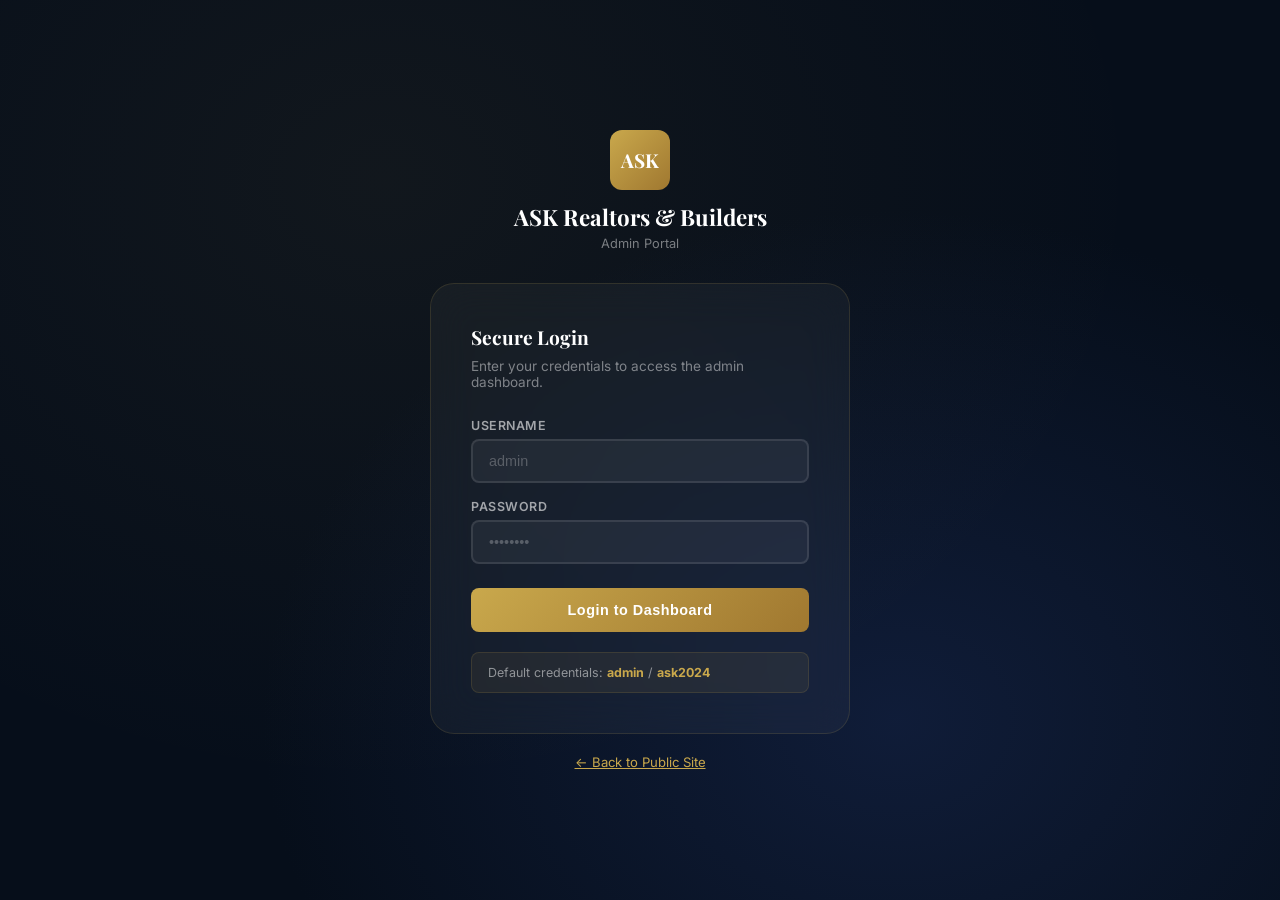
<file: admin/login.html>
<!DOCTYPE html>
<html lang="en">
<head>
  <meta charset="UTF-8" />
  <meta name="viewport" content="width=device-width, initial-scale=1.0" />
  <title>Admin Login | ASK Realtors & Builders</title>
  <link rel="preconnect" href="https://fonts.googleapis.com" />
  <link rel="preconnect" href="https://fonts.gstatic.com" crossorigin />
  <link href="https://fonts.googleapis.com/css2?family=Playfair+Display:wght@400;700&family=Inter:wght@300;400;500;600;700&display=swap" rel="stylesheet" />
  <style>
    *, *::before, *::after { box-sizing: border-box; margin: 0; padding: 0; }
    :root {
      --navy: #0a1628; --navy-dark: #060e1a; --gold: #c9a84c; --gold-dark: #a07830;
      --white: #ffffff; --gray-100: #f3f4f6; --gray-200: #e5e7eb; --gray-400: #9ca3af;
      --error: #ef4444; --font-heading: 'Playfair Display', Georgia, serif; --font-body: 'Inter', sans-serif;
    }
    body { font-family: var(--font-body); background: var(--navy-dark); display: flex; align-items: center; justify-content: center; min-height: 100vh; padding: 20px; position: relative; overflow: hidden; }
    body::before { content: ''; position: absolute; inset: 0; background: radial-gradient(ellipse at 30% 20%, rgba(201,168,76,0.06) 0%, transparent 60%), radial-gradient(ellipse at 70% 80%, rgba(18,32,64,0.8) 0%, transparent 50%); }

    .login-wrap { position: relative; z-index: 1; width: 100%; max-width: 420px; }

    .login-brand { text-align: center; margin-bottom: 32px; }
    .logo-icon { width: 60px; height: 60px; background: linear-gradient(135deg, var(--gold), var(--gold-dark)); border-radius: 12px; display: flex; align-items: center; justify-content: center; font-family: var(--font-heading); font-weight: 700; color: var(--white); font-size: 1.2rem; margin: 0 auto 12px; }
    .login-brand h2 { font-family: var(--font-heading); color: var(--white); font-size: 1.4rem; margin-bottom: 4px; }
    .login-brand p { color: rgba(255,255,255,0.45); font-size: 0.8rem; }

    .login-card { background: rgba(255,255,255,0.04); border: 1px solid rgba(201,168,76,0.15); border-radius: 24px; padding: 40px; backdrop-filter: blur(20px); }
    .login-card h3 { color: var(--white); font-size: 1.2rem; margin-bottom: 8px; font-family: var(--font-heading); }
    .login-card > p { color: rgba(255,255,255,0.45); font-size: 0.85rem; margin-bottom: 28px; }

    .form-group { display: flex; flex-direction: column; gap: 6px; margin-bottom: 16px; }
    .form-group label { font-size: 0.78rem; font-weight: 600; color: rgba(255,255,255,0.6); text-transform: uppercase; letter-spacing: 0.5px; }
    .form-group input { padding: 12px 16px; border: 2px solid rgba(255,255,255,0.1); border-radius: 8px; font-size: 0.9rem; background: rgba(255,255,255,0.05); color: var(--white); transition: all 0.3s; outline: none; }
    .form-group input::placeholder { color: rgba(255,255,255,0.25); }
    .form-group input:focus { border-color: var(--gold); background: rgba(255,255,255,0.08); }

    .btn-login { width: 100%; padding: 14px; border: none; border-radius: 8px; background: linear-gradient(135deg, var(--gold), var(--gold-dark)); color: var(--white); font-size: 0.9rem; font-weight: 600; cursor: pointer; transition: all 0.3s; letter-spacing: 0.5px; margin-top: 8px; }
    .btn-login:hover { transform: translateY(-2px); box-shadow: 0 8px 24px rgba(201,168,76,0.3); }

    .login-hint { margin-top: 20px; background: rgba(201,168,76,0.08); border: 1px solid rgba(201,168,76,0.15); border-radius: 8px; padding: 12px 16px; font-size: 0.78rem; color: rgba(255,255,255,0.5); }
    .login-hint strong { color: var(--gold); }

    .error-msg { color: var(--error); font-size: 0.82rem; margin-top: 8px; display: none; }
    .back-link { text-align: center; margin-top: 20px; font-size: 0.82rem; color: rgba(255,255,255,0.35); }
    .back-link a { color: var(--gold); transition: color 0.3s; }
    .back-link a:hover { color: #e5c570; }
  </style>
</head>
<body>
<div class="login-wrap">
  <div class="login-brand">
    <div class="logo-icon">ASK</div>
    <h2>ASK Realtors & Builders</h2>
    <p>Admin Portal</p>
  </div>
  <div class="login-card">
    <h3>Secure Login</h3>
    <p>Enter your credentials to access the admin dashboard.</p>
    <form id="loginForm">
      <div class="form-group"><label>Username</label><input type="text" id="username" placeholder="admin" autocomplete="username" /></div>
      <div class="form-group"><label>Password</label><input type="password" id="password" placeholder="••••••••" autocomplete="current-password" /></div>
      <p class="error-msg" id="loginError">Invalid username or password.</p>
      <button type="submit" class="btn-login">Login to Dashboard</button>
    </form>
    <div class="login-hint">Default credentials: <strong>admin</strong> / <strong>ask2024</strong></div>
  </div>
  <div class="back-link"><a href="../index.html">← Back to Public Site</a></div>
</div>
<script>
const ADMIN_CREDS = { username: 'admin', password: 'ask2024' };
document.getElementById('loginForm').addEventListener('submit', function(e) {
  e.preventDefault();
  const u = document.getElementById('username').value.trim();
  const p = document.getElementById('password').value.trim();
  const err = document.getElementById('loginError');
  if (u === ADMIN_CREDS.username && p === ADMIN_CREDS.password) {
    sessionStorage.setItem('ask_admin_auth', '1');
    window.location.href = 'dashboard.html';
  } else {
    err.style.display = 'block';
    setTimeout(() => err.style.display = 'none', 3000);
  }
});
// If already logged in
if (sessionStorage.getItem('ask_admin_auth')) window.location.href = 'dashboard.html';
</script>
</body>
</html>
</file>
<file: css/main.css>
/* ===================================================
   ASK REALTORS & BUILDERS — MAIN CSS
   Design System: Navy Blue + Gold + Crisp White
   =================================================== */

/* --- CSS Variables / Design Tokens --- */
:root {
  /* Corporate Luxury Palette */
  --navy: #030609;         /* OLED Black / Deepest Charcoal */
  --navy-dark: #000000;
  --navy-mid: #0a1016;
  --navy-light: #121c26;
  
  --gold: #B8975E;         /* Muted, elegant brass/champagne */
  --gold-light: #C9AB73;
  --gold-dark: #917544;
  --gold-pale: rgba(184, 151, 94, 0.1);
  
  --white: #ffffff;
  --off-white: #FAF9F6;    /* Pearl / Alabaster */
  --gray-50: #F3F4F6;
  --gray-100: #E5E7EB;
  --gray-200: #D1D5DB;
  --gray-400: #9CA3AF;
  --gray-600: #4B5563;
  --gray-700: #374151;
  
  --text-primary: #111827;
  --text-secondary: #4B5563;
  --text-muted: #6B7280;
  
  --success: #10B981;
  --error: #EF4444;
  --warn: #F59E0B;

  --font-heading: 'Cormorant Garamond', Georgia, serif;
  --font-body: 'DM Sans', system-ui, sans-serif;
  --font-accent: 'Cinzel', serif;

  /* Sharper, corporate border radii */
  --radius-sm: 4px;
  --radius-md: 8px;
  --radius-lg: 12px;
  --radius-xl: 16px;

  /* Elegant, subtle shadows */
  --shadow-sm: 0 1px 2px rgba(0,0,0,0.05);
  --shadow-md: 0 4px 12px rgba(0,0,0,0.05);
  --shadow-lg: 0 12px 32px rgba(0,0,0,0.12);
  --shadow-gold: 0 8px 32px rgba(184, 151, 94, 0.4);
  --shadow-navy: 0 8px 24px rgba(3, 6, 9, 0.35);

  --transition: all 0.28s cubic-bezier(0.4,0,0.2,1);
  --transition-slow: all 0.5s cubic-bezier(0.4,0,0.2,1);

  --container: 1280px;
  --nav-height: 76px;
}

/* --- Reset & Base --- */
*, *::before, *::after { box-sizing: border-box; margin: 0; padding: 0; }

html {
  scroll-behavior: smooth;
  font-size: 16px;
}

body {
  font-family: var(--font-body);
  color: var(--off-white);
  background: var(--navy-dark);
  line-height: 1.6;
  -webkit-font-smoothing: antialiased;
}

img { max-width: 100%; display: block; }
a { text-decoration: none; color: inherit; }
ul { list-style: none; }
button { cursor: pointer; font-family: inherit; border: none; }
input, select, textarea { font-family: inherit; }

/* --- Container --- */
.container {
  max-width: var(--container);
  margin: 0 auto;
  padding: 0 24px;
}

/* --- Typography --- */
h1, h2, h3, h4, h5 {
  font-family: var(--font-heading);
  line-height: 1.2;
  color: var(--white);
}

.gold-text { color: var(--gold); }
.navy-text { color: var(--navy); }
.white-text { color: var(--white); }

/* --- Buttons --- */
.btn {
  display: inline-flex;
  align-items: center;
  gap: 8px;
  padding: 14px 28px;
  border-radius: var(--radius-sm);
  font-size: 0.9rem;
  font-weight: 600;
  letter-spacing: 0.4px;
  transition: var(--transition);
  cursor: pointer;
  border: 2px solid transparent;
  white-space: nowrap;
  position: relative;
  overflow: hidden;
}

.btn-gold {
  background: var(--gold);
  color: var(--white);
  box-shadow: 0 2px 10px rgba(184, 151, 94, 0.2);
  border: 1px solid var(--gold-light);
}
.btn-gold:hover {
  background: var(--gold-dark);
  transform: translateY(-2px);
  box-shadow: 0 6px 16px rgba(184, 151, 94, 0.3);
}

.btn-navy {
  background: var(--navy);
  color: var(--white);
  box-shadow: var(--shadow-navy);
}
.btn-navy:hover {
  background: var(--navy-light);
  transform: translateY(-2px);
}

.btn-outline-white {
  background: transparent;
  border-color: rgba(255,255,255,0.6);
  color: var(--white);
  backdrop-filter: blur(4px);
}
.btn-outline-white:hover {
  background: rgba(255,255,255,0.12);
  border-color: var(--white);
  transform: translateY(-2px);
}

.btn-outline-gold {
  background: transparent;
  border-color: var(--gold);
  color: var(--gold);
}
.btn-outline-gold:hover {
  background: var(--gold);
  color: var(--white);
  box-shadow: 0 4px 16px rgba(201,168,76,0.3);
  transform: translateY(-2px);
}

.btn-whatsapp {
  background: linear-gradient(135deg, #25D366, #128C7E);
  color: var(--white);
  box-shadow: 0 4px 16px rgba(37,211,102,0.25);
}
.btn-whatsapp:hover {
  background: linear-gradient(135deg, #20bd5a, #0e7a6e);
  transform: translateY(-2px);
  box-shadow: 0 8px 28px rgba(37,211,102,0.35);
}

.btn-full { width: 100%; justify-content: center; }
.btn-sm { padding: 10px 20px; font-size: 0.82rem; }

/* --- Section Base --- */
.section { padding: 96px 0; }

.section-header {
  text-align: center;
  margin-bottom: 64px;
}

.section-badge {
  display: inline-flex;
  align-items: center;
  gap: 6px;
  background: transparent;
  color: var(--gold);
  border: 1px solid var(--gold);
  padding: 6px 16px;
  border-radius: var(--radius-sm);
  font-family: var(--font-accent);
  font-size: 0.8rem;
  font-weight: 700;
  letter-spacing: 2px;
  text-transform: uppercase;
  margin-bottom: 20px;
  position: relative;
}

.section-title {
  font-size: clamp(1.9rem, 3.5vw, 2.9rem);
  margin-bottom: 16px;
  letter-spacing: -0.02em;
}

.section-subtitle {
  color: var(--text-muted);
  font-size: 1.05rem;
  max-width: 600px;
  margin: 0 auto;
  line-height: 1.75;
}

/* --- Navigation --- */
.navbar {
  position: fixed;
  top: 0;
  left: 0;
  right: 0;
  z-index: 1000;
  height: var(--nav-height);
  transition: var(--transition);
  /* Always visible: semi-transparent navy as default so text is readable on any background */
  background: rgba(10, 22, 40, 0.92);
  backdrop-filter: blur(10px);
}

.navbar.scrolled {
  background: rgba(10, 22, 40, 0.97);
  backdrop-filter: blur(20px);
  box-shadow: 0 2px 20px rgba(0,0,0,0.2);
}

/* Hero pages: slightly more transparent at top, transitions to solid on scroll */
.navbar.hero-top {
  background: rgba(10, 22, 40, 0.5);
  backdrop-filter: blur(4px);
}

.nav-container {
  max-width: var(--container);
  margin: 0 auto;
  padding: 0 24px;
  height: 100%;
  display: flex;
  align-items: center;
  justify-content: space-between;
  gap: 32px;
}

.nav-logo {
  display: flex;
  align-items: center;
  gap: 12px;
  flex-shrink: 0;
}

.logo-icon {
  width: 44px;
  height: 44px;
  background: linear-gradient(135deg, var(--gold), var(--gold-dark));
  border-radius: 8px;
  display: flex;
  align-items: center;
  justify-content: center;
  font-family: var(--font-heading);
  font-weight: 700;
  color: var(--white);
  font-size: 1rem;
  letter-spacing: 1px;
  flex-shrink: 0;
}

.logo-text {
  display: flex;
  flex-direction: column;
  line-height: 1;
}
.logo-name {
  font-family: var(--font-heading);
  font-weight: 700;
  font-size: 1rem;
  color: var(--white);
}
.logo-sub {
  font-size: 0.7rem;
  color: var(--gold);
  font-weight: 500;
  letter-spacing: 0.5px;
}

.nav-links {
  display: flex;
  align-items: center;
  gap: 4px;
  flex: 1;
  justify-content: center;
}

.nav-link {
  color: rgba(255,255,255,0.85);
  font-size: 0.88rem;
  font-weight: 500;
  padding: 8px 14px;
  border-radius: var(--radius-sm);
  transition: var(--transition);
  position: relative;
}
.nav-link::after {
  content: '';
  position: absolute;
  bottom: 4px;
  left: 50%;
  transform: translateX(-50%);
  width: 0;
  height: 2px;
  background: var(--gold);
  border-radius: 2px;
  transition: var(--transition);
}
.nav-link:hover, .nav-link.active {
  color: var(--white);
}
.nav-link:hover::after, .nav-link.active::after { width: 60%; }

.nav-cta {
  display: flex;
  align-items: center;
  gap: 12px;
  flex-shrink: 0;
}

.nav-toggle {
  display: none;
  flex-direction: column;
  gap: 5px;
  background: none;
  padding: 8px;
}
.nav-toggle span {
  display: block;
  width: 24px;
  height: 2px;
  background: var(--white);
  border-radius: 2px;
  transition: var(--transition);
}

/* --- Property Card --- */
.listings-grid {
  display: grid;
  grid-template-columns: repeat(auto-fill, minmax(320px, 1fr));
  gap: 28px;
}

.property-card {
  background: var(--navy-mid);
  border-radius: var(--radius-lg);
  overflow: hidden;
  box-shadow: 0 4px 20px rgba(0,0,0,0.1), 0 1px 4px rgba(0,0,0,0.06);
  transition: all 0.4s cubic-bezier(0.4,0,0.2,1);
  border: 1px solid rgba(255,255,255,0.05);
  position: relative;
  transform: translateY(0);
}
.property-card:hover {
  transform: translateY(-12px);
  box-shadow: 0 24px 64px rgba(0,0,0,0.2), 0 12px 32px rgba(201,168,76,0.15);
  border-color: var(--gold);
}

.card-img-wrap {
  position: relative;
  height: 230px;
  overflow: hidden;
}
.card-img-wrap img {
  width: 100%;
  height: 100%;
  object-fit: cover;
  transition: transform 0.6s ease;
}
.property-card:hover .card-img-wrap img { transform: scale(1.08); }

.card-badge {
  position: absolute;
  top: 14px;
  left: 14px;
  background: rgba(10,22,40,0.85);
  backdrop-filter: blur(8px);
  color: var(--white);
  padding: 5px 12px;
  border-radius: 50px;
  font-size: 0.7rem;
  font-weight: 700;
  letter-spacing: 0.8px;
  text-transform: uppercase;
  border: 1px solid rgba(255,255,255,0.1);
}
.card-badge.exclusive {
  background: linear-gradient(135deg, var(--gold), var(--gold-dark));
  border-color: transparent;
  box-shadow: 0 2px 12px rgba(201,168,76,0.4);
}
.card-badge.featured {
  background: linear-gradient(135deg, #7c3aed, #5b21b6);
  border-color: transparent;
}

.card-price-tag {
  position: absolute;
  bottom: 14px;
  right: 14px;
  background: linear-gradient(135deg, rgba(6,14,26,0.95), rgba(10,22,40,0.9));
  backdrop-filter: blur(12px);
  color: var(--gold-light);
  padding: 7px 14px;
  border-radius: 8px;
  font-size: 0.88rem;
  font-weight: 700;
  border: 1px solid rgba(201,168,76,0.3);
  letter-spacing: 0.2px;
}

.card-body { padding: 20px 22px; }

.card-location {
  display: flex;
  align-items: center;
  gap: 4px;
  color: var(--text-muted);
  font-size: 0.8rem;
  margin-bottom: 8px;
}
.card-location svg { flex-shrink: 0; color: var(--gold); }

.card-title {
  font-size: 1.08rem;
  font-weight: 700;
  color: var(--white);
  margin-bottom: 12px;
  font-family: var(--font-heading);
  display: -webkit-box;
  -webkit-line-clamp: 2;
  line-clamp: 2;
  -webkit-box-orient: vertical;
  overflow: hidden;
  line-height: 1.4;
}

.card-features {
  display: flex;
  gap: 8px;
  flex-wrap: wrap;
  margin-bottom: 16px;
}
.card-feature {
  display: flex;
  align-items: center;
  gap: 4px;
  font-size: 0.76rem;
  color: var(--gray-200);
  background: rgba(255,255,255,0.05);
  border: 1px solid rgba(255,255,255,0.1);
  padding: 4px 10px;
  border-radius: 50px;
  font-weight: 500;
}

.card-footer {
  display: flex;
  gap: 10px;
  padding-top: 16px;
  border-top: 1px solid var(--gray-100);
}
.card-footer .btn {
  flex: 1;
  justify-content: center;
  padding: 10px 12px;
  font-size: 0.8rem;
  border-radius: var(--radius-sm);
}

/* --- Stats Strip --- */
.stats-strip {
  background: linear-gradient(135deg, var(--navy-dark) 0%, var(--navy-mid) 50%, var(--navy-dark) 100%);
  padding: 48px 0;
  position: relative;
  overflow: hidden;
}
.stats-strip::before {
  content: '';
  position: absolute;
  inset: 0;
  background: radial-gradient(ellipse at 50% 0%, rgba(201,168,76,0.06) 0%, transparent 60%);
  pointer-events: none;
}

.stats-grid {
  display: grid;
  grid-template-columns: repeat(4, 1fr);
  gap: 0;
  text-align: center;
  position: relative;
}

.stat-item {
  padding: 20px 24px;
  border-right: 1px solid rgba(255,255,255,0.08);
  position: relative;
  transition: var(--transition);
}
.stat-item:last-child { border-right: none; }
.stat-item:hover { background: rgba(201,168,76,0.04); }

.stat-number {
  font-family: var(--font-heading);
  font-size: clamp(2rem, 3.5vw, 2.8rem);
  font-weight: 800;
  color: var(--gold);
  display: inline;
  line-height: 1;
  text-shadow: 0 0 30px rgba(201,168,76,0.2);
}
.stat-suffix {
  font-family: var(--font-heading);
  font-size: clamp(1.4rem, 2.5vw, 2rem);
  color: var(--gold);
  font-weight: 700;
}
.stat-label {
  display: block;
  color: rgba(255,255,255,0.6);
  font-size: 0.82rem;
  margin-top: 6px;
  text-transform: uppercase;
  letter-spacing: 0.8px;
  font-weight: 500;
}

/* --- WhatsApp Float --- */
.whatsapp-float {
  position: fixed;
  bottom: 30px;
  right: 30px;
  z-index: 999;
  width: 60px;
  height: 60px;
  background: linear-gradient(135deg, #25D366, #128C7E);
  border-radius: 50%;
  display: flex;
  align-items: center;
  justify-content: center;
  color: var(--white);
  box-shadow: 0 4px 20px rgba(37,211,102,0.4);
  transition: var(--transition);
  animation: float 3s ease-in-out infinite;
}
.whatsapp-float:hover {
  transform: scale(1.12);
  box-shadow: 0 8px 30px rgba(37,211,102,0.5);
}

@keyframes float {
  0%, 100% { transform: translateY(0); }
  50% { transform: translateY(-6px); }
}

.wa-tooltip {
  position: absolute;
  right: 70px;
  background: var(--navy);
  color: var(--white);
  padding: 6px 12px;
  border-radius: 6px;
  font-size: 0.78rem;
  white-space: nowrap;
  opacity: 0;
  pointer-events: none;
  transition: var(--transition);
}
.whatsapp-float:hover .wa-tooltip { opacity: 1; }
.wa-tooltip::after {
  content: '';
  position: absolute;
  right: -6px;
  top: 50%;
  transform: translateY(-50%);
  border: 6px solid transparent;
  border-left-color: var(--navy);
  border-right: 0;
}

/* --- Modal --- */
.modal-overlay {
  position: fixed;
  inset: 0;
  background: rgba(10,22,40,0.75);
  backdrop-filter: blur(8px);
  z-index: 2000;
  display: flex;
  align-items: center;
  justify-content: center;
  padding: 20px;
  opacity: 0;
  pointer-events: none;
  transition: var(--transition);
}
.modal-overlay.open {
  opacity: 1;
  pointer-events: all;
}

.modal {
  background: var(--white);
  border-radius: var(--radius-xl);
  padding: 40px;
  max-width: 500px;
  width: 100%;
  position: relative;
  transform: scale(0.9) translateY(20px);
  transition: var(--transition);
  box-shadow: var(--shadow-lg);
}
.modal-overlay.open .modal {
  transform: scale(1) translateY(0);
}

.modal-close {
  position: absolute;
  top: 16px;
  right: 20px;
  font-size: 1.8rem;
  background: none;
  color: var(--gray-400);
  line-height: 1;
  transition: var(--transition);
}
.modal-close:hover { color: var(--navy); }

.modal-header { margin-bottom: 24px; }
.modal-header h3 {
  font-size: 1.5rem;
  color: var(--navy);
  margin-bottom: 6px;
}
.modal-header p { color: var(--text-muted); font-size: 0.9rem; }

.modal-form { display: flex; flex-direction: column; gap: 16px; }

.modal-actions { display: flex; flex-direction: column; gap: 10px; margin-top: 8px; }

/* --- Form Elements --- */
.form-group { display: flex; flex-direction: column; gap: 6px; }
.form-group label {
  font-size: 0.84rem;
  font-weight: 600;
  color: var(--navy);
  letter-spacing: 0.1px;
}
.form-group input,
.form-group select,
.form-group textarea {
  padding: 13px 16px;
  border: 1.5px solid var(--gray-200);
  border-radius: var(--radius-sm);
  font-size: 0.9rem;
  transition: var(--transition);
  outline: none;
  background: var(--white);
  color: var(--text-primary);
  width: 100%;
  font-family: var(--font-body);
}
.form-group select {
  padding-right: 36px;
  background-image: url("data:image/svg+xml,%3Csvg xmlns='http://www.w3.org/2000/svg' width='12' height='12' viewBox='0 0 24 24' fill='none' stroke='%23c9a84c' stroke-width='2.5'%3E%3Cpath d='M6 9l6 6 6-6'/%3E%3C/svg%3E");
  background-repeat: no-repeat;
  background-position: right 12px center;
  -webkit-appearance: none;
  appearance: none;
  cursor: pointer;
}
.form-group input:focus,
.form-group select:focus,
.form-group textarea:focus {
  border-color: var(--gold);
  box-shadow: 0 0 0 3px rgba(201,168,76,0.1);
}
.form-group input::placeholder,
.form-group textarea::placeholder {
  color: var(--gray-400);
  font-size: 0.88rem;
}

/* --- Footer --- */
.footer {
  background: linear-gradient(180deg, var(--navy-dark) 0%, #040b14 100%);
  color: rgba(255,255,255,0.8);
  padding: 88px 0 0;
  position: relative;
  overflow: hidden;
}
.footer::before {
  content: '';
  position: absolute;
  top: 0;
  left: 0;
  right: 0;
  height: 1px;
  background: linear-gradient(90deg, transparent, rgba(201,168,76,0.5), transparent);
}

.footer-grid {
  display: grid;
  grid-template-columns: 2fr 1fr 1fr 1.5fr;
  gap: 48px;
  padding-bottom: 60px;
  border-bottom: 1px solid rgba(255,255,255,0.08);
}

.footer-brand p {
  font-size: 0.88rem;
  line-height: 1.7;
  color: rgba(255,255,255,0.6);
  margin-top: 16px;
  max-width: 280px;
}

.footer-logo { margin-bottom: 4px; }

.social-links {
  display: flex;
  gap: 12px;
  margin-top: 20px;
}
.social-link {
  width: 38px;
  height: 38px;
  background: rgba(255,255,255,0.08);
  border-radius: 8px;
  display: flex;
  align-items: center;
  justify-content: center;
  color: rgba(255,255,255,0.7);
  transition: var(--transition);
}
.social-link:hover {
  background: var(--gold);
  color: var(--white);
  transform: translateY(-3px);
}

.footer-col h4 {
  font-family: var(--font-heading);
  font-size: 1rem;
  color: var(--white);
  margin-bottom: 20px;
  padding-bottom: 10px;
  border-bottom: 2px solid var(--gold);
  display: inline-block;
}

.footer-col ul { display: flex; flex-direction: column; gap: 10px; }
.footer-col ul a {
  color: rgba(255,255,255,0.6);
  font-size: 0.88rem;
  transition: var(--transition);
  display: flex;
  align-items: center;
  gap: 6px;
}
.footer-col ul a::before {
  content: '→';
  color: var(--gold);
  font-size: 0.8rem;
  opacity: 0;
  transition: var(--transition);
  transform: translateX(-6px);
}
.footer-col ul a:hover { color: var(--white); padding-left: 6px; }
.footer-col ul a:hover::before { opacity: 1; transform: translateX(0); }

.footer-contact { display: flex; flex-direction: column; gap: 12px; }
.contact-item {
  display: flex;
  align-items: flex-start;
  gap: 10px;
  font-size: 0.85rem;
  color: rgba(255,255,255,0.65);
  transition: var(--transition);
}
.contact-item:hover { color: var(--gold-light); }
.contact-item svg { flex-shrink: 0; margin-top: 2px; color: var(--gold); }

.footer-bottom {
  padding: 20px 0;
  display: flex;
  justify-content: space-between;
  align-items: center;
  font-size: 0.82rem;
  color: rgba(255,255,255,0.4);
}
.admin-link {
  color: rgba(255,255,255,0.25);
  font-size: 0.75rem;
  transition: var(--transition);
}
.admin-link:hover { color: var(--gold); }

/* --- Section CTA --- */
.section-cta { text-align: center; margin-top: 48px; }

/* --- Buyer Cards (used on listings page and homepage) --- */
.buyer-card {
  background: rgba(255,255,255,0.06);
  border: 1px solid rgba(201,168,76,0.2);
  border-radius: var(--radius-lg);
  padding: 24px;
  cursor: pointer;
  transition: var(--transition);
}
.buyer-card:hover {
  background: rgba(255,255,255,0.1);
  border-color: rgba(201,168,76,0.45);
  transform: translateY(-4px);
}
.buyer-card-title {
  font-family: var(--font-heading);
  font-size: 1rem;
  font-weight: 600;
  color: var(--white);
  margin-bottom: 12px;
}
.buyer-card-specs {
  display: flex;
  gap: 8px;
  flex-wrap: wrap;
  margin-bottom: 12px;
}
.buyer-spec {
  background: rgba(201,168,76,0.15);
  border: 1px solid rgba(201,168,76,0.25);
  color: var(--gold-light);
  padding: 3px 10px;
  border-radius: 4px;
  font-size: 0.78rem;
  font-weight: 600;
}
.buyer-card-footer {
  display: flex;
  justify-content: space-between;
  align-items: center;
  padding-top: 12px;
  border-top: 1px solid rgba(255,255,255,0.08);
}
.buyer-card-date {
  font-size: 0.75rem;
  color: rgba(255,255,255,0.4);
}

/* --- Utility --- */
.privacy-shield {
  display: inline-flex;
  align-items: center;
  gap: 6px;
  background: rgba(16, 185, 129, 0.1);
  color: var(--success);
  border: 1px solid rgba(16,185,129,0.3);
  padding: 4px 12px;
  border-radius: 50px;
  font-size: 0.72rem;
  font-weight: 600;
}

/* --- Toast --- */
.toast {
  position: fixed;
  bottom: 100px;
  right: 30px;
  z-index: 3000;
  background: var(--navy);
  color: var(--white);
  padding: 16px 24px;
  border-radius: var(--radius-md);
  box-shadow: var(--shadow-lg);
  font-size: 0.88rem;
  display: flex;
  align-items: center;
  gap: 10px;
  transform: translateX(150%);
  transition: transform 0.4s cubic-bezier(0.4,0,0.2,1);
  border-left: 4px solid var(--gold);
  max-width: 320px;
}
.toast.show { transform: translateX(0); }
.toast.success { border-left-color: var(--success); }
.toast.error { border-left-color: var(--error); }

/* ===== RESPONSIVE ===== */
@media (max-width: 1024px) {
  .footer-grid { grid-template-columns: 1fr 1fr; gap: 36px; }
  .stats-grid { grid-template-columns: repeat(2, 1fr); }
  .stat-item { border-right: none; border-bottom: 1px solid rgba(255,255,255,0.1); }
  .stat-item:nth-child(3), .stat-item:last-child { border-bottom: none; }
}

@media (max-width: 768px) {
  .nav-links { display: none; position: fixed; top: var(--nav-height); left: 0; right: 0; background: var(--navy); padding: 20px; flex-direction: column; gap: 4px; border-bottom: 2px solid var(--gold-pale); }
  .nav-links.open { display: flex; }
  .nav-toggle { display: flex; }
  .nav-link { color: rgba(255,255,255,0.85); padding: 12px 16px; border-radius: var(--radius-sm); }
  .navbar.scrolled .nav-links { background: rgba(10,22,40,0.98); }

  .container { padding: 0 16px; }
  .section { padding: 64px 0; }
  .section-header { margin-bottom: 40px; }

  .footer-grid { grid-template-columns: 1fr; gap: 32px; }
  .footer-brand p, .footer-brand { max-width: 100%; }
  .footer-bottom { flex-direction: column; gap: 8px; text-align: center; }

  .listings-grid { grid-template-columns: 1fr; }
  .modal { padding: 24px 20px; }
  .btn { padding: 12px 20px; font-size: 0.85rem; }
}

@media (max-width: 480px) {
  .stats-grid { grid-template-columns: repeat(2, 1fr); }
  .nav-cta .btn-whatsapp span { display: none; }
}

/* ===================================================
   CONSTRUCTION COST CALCULATOR INTEGRATION
   =================================================== */

/* --- Nav: Cost Calculator highlight link --- */
.nav-link-calc {
  color: var(--gold-light) !important;
  font-weight: 600 !important;
  border: 1px solid rgba(201,168,76,0.35);
  border-radius: var(--radius-sm);
  padding: 7px 13px !important;
  background: rgba(201,168,76,0.08);
  transition: var(--transition);
}
.nav-link-calc:hover {
  background: rgba(201,168,76,0.18) !important;
  border-color: rgba(201,168,76,0.65) !important;
  color: var(--white) !important;
}
.nav-link-calc::after { display: none !important; }

/* --- Hero: Estimate Construction Cost button --- */
.btn-calc-hero {
  background: transparent;
  border: 2px solid rgba(201,168,76,0.7);
  color: var(--gold-light);
  backdrop-filter: blur(10px);
}
.btn-calc-hero:hover {
  background: rgba(201,168,76,0.15);
  border-color: var(--gold);
  color: var(--white);
  transform: translateY(-2px);
  box-shadow: 0 8px 24px rgba(201,168,76,0.2);
}

/* --- Hero: Supporting calc note --- */
.hero-calc-note {
  font-size: 0.8rem;
  color: rgba(255,255,255,0.55);
  margin-top: 14px;
  letter-spacing: 0.2px;
  animation: fadeInUp 0.9s ease 0.8s forwards;
  opacity: 0;
}

/* --- Homepage: Calculator Promo Section --- */
.calc-promo-section {
  background: linear-gradient(135deg, var(--navy-dark) 0%, var(--navy-mid) 60%, rgba(10,22,40,0.98) 100%);
  padding: 72px 0;
  position: relative;
  overflow: hidden;
}
.calc-promo-section::before {
  content: '';
  position: absolute;
  top: -40%;
  right: -5%;
  width: 480px;
  height: 480px;
  background: radial-gradient(ellipse, rgba(201,168,76,0.06) 0%, transparent 70%);
  pointer-events: none;
}

.calc-promo-inner {
  display: grid;
  grid-template-columns: auto 1fr;
  gap: 40px;
  align-items: center;
  max-width: 860px;
  margin: 0 auto;
  background: rgba(255,255,255,0.04);
  border: 1px solid rgba(201,168,76,0.2);
  border-radius: var(--radius-xl);
  padding: 48px 56px;
  backdrop-filter: blur(10px);
  position: relative;
}

.calc-promo-icon {
  width: 88px;
  height: 88px;
  background: linear-gradient(135deg, rgba(201,168,76,0.18), rgba(201,168,76,0.06));
  border: 2px solid rgba(201,168,76,0.35);
  border-radius: 20px;
  display: flex;
  align-items: center;
  justify-content: center;
  color: var(--gold);
  flex-shrink: 0;
  box-shadow: 0 0 40px rgba(201,168,76,0.1);
}

.calc-promo-badge {
  margin-bottom: 10px !important;
}

.calc-promo-title {
  font-family: var(--font-heading);
  font-size: clamp(1.5rem, 2.8vw, 2rem);
  color: var(--white);
  margin-bottom: 12px;
  line-height: 1.25;
}

.calc-promo-desc {
  color: rgba(255,255,255,0.65);
  font-size: 0.95rem;
  line-height: 1.75;
  margin-bottom: 20px;
  max-width: 540px;
}

.calc-promo-features {
  display: flex;
  gap: 20px;
  flex-wrap: wrap;
  margin-bottom: 28px;
}
.calc-promo-features span {
  display: flex;
  align-items: center;
  gap: 6px;
  font-size: 0.82rem;
  color: var(--gold-light);
  font-weight: 500;
}
.calc-promo-features svg { flex-shrink: 0; color: var(--gold); }

.calc-promo-btn {
  align-self: flex-start;
}

/* --- Listings: Calculator CTA Strip --- */
.listing-calc-strip {
  background: var(--off-white);
  border-top: 1px solid var(--gray-200);
  border-bottom: 1px solid var(--gray-200);
  padding: 18px 0;
}

.listing-calc-inner {
  display: flex;
  align-items: center;
  justify-content: space-between;
  gap: 20px;
  flex-wrap: wrap;
}

.listing-calc-text {
  display: flex;
  align-items: flex-start;
  gap: 14px;
  flex: 1;
  min-width: 0;
}
.listing-calc-text > div {
  display: flex;
  flex-direction: column;
  gap: 2px;
}
.listing-calc-text strong {
  font-size: 0.92rem;
  font-weight: 600;
  color: var(--navy);
}
.listing-calc-text span {
  font-size: 0.8rem;
  color: var(--text-muted);
}

/* --- Property Card: Calc CTA row --- */
.card-calc-cta {
  padding: 10px 20px 14px;
  border-top: 1px solid var(--gray-100);
  background: var(--gray-50);
}

.card-calc-link {
  display: inline-flex;
  align-items: center;
  gap: 5px;
  font-size: 0.78rem;
  font-weight: 600;
  color: var(--gold-dark);
  letter-spacing: 0.2px;
  transition: var(--transition);
  padding: 4px 0;
}
.card-calc-link:hover {
  color: var(--gold);
  gap: 7px;
}
.card-calc-link svg { flex-shrink: 0; }

/* --- Floating Calculator Button --- */
.calc-float {
  position: fixed;
  bottom: 102px; /* sits above WhatsApp button at 30px + 60px + 12px gap */
  right: 30px;
  z-index: 998;
  width: 48px;
  height: 48px;
  background: linear-gradient(135deg, var(--navy-mid), var(--navy));
  border: 2px solid rgba(201,168,76,0.5);
  border-radius: 50%;
  display: flex;
  align-items: center;
  justify-content: center;
  color: var(--gold-light);
  box-shadow: 0 4px 16px rgba(10,22,40,0.4), 0 0 0 0 rgba(201,168,76,0);
  transition: var(--transition);
}
.calc-float:hover {
  transform: scale(1.1);
  border-color: var(--gold);
  box-shadow: 0 6px 24px rgba(10,22,40,0.45), 0 0 0 6px rgba(201,168,76,0.08);
  color: var(--gold);
}

.calc-float-tooltip {
  position: absolute;
  right: 58px;
  background: var(--navy);
  color: var(--white);
  padding: 5px 11px;
  border-radius: 6px;
  font-size: 0.75rem;
  font-weight: 600;
  white-space: nowrap;
  opacity: 0;
  pointer-events: none;
  transition: var(--transition);
  border: 1px solid rgba(201,168,76,0.2);
}
.calc-float:hover .calc-float-tooltip { opacity: 1; }
.calc-float-tooltip::after {
  content: '';
  position: absolute;
  right: -6px;
  top: 50%;
  transform: translateY(-50%);
  border: 6px solid transparent;
  border-left-color: var(--navy);
  border-right: 0;
}

/* --- Responsive: Calculator elements --- */
@media (max-width: 1024px) {
  .calc-promo-inner { padding: 40px 40px; }
}

@media (max-width: 768px) {
  .calc-promo-inner {
    grid-template-columns: 1fr;
    gap: 24px;
    padding: 32px 28px;
    text-align: center;
  }
  .calc-promo-icon { margin: 0 auto; }
  .calc-promo-features { justify-content: center; }
  .calc-promo-btn { align-self: center; }
  .listing-calc-inner { flex-direction: column; align-items: flex-start; }
  .calc-float { bottom: 102px; right: 20px; }
}

@media (max-width: 480px) {
  .calc-promo-inner { padding: 24px 20px; }
  .calc-promo-features { gap: 12px; }
  .listing-calc-text strong { font-size: 0.88rem; }
  .hero-btns .btn-calc-hero { width: 100%; justify-content: center; }
}
</file>
<file: css/contact.css>
/* ===== CONTACT PAGE CSS ===== */

.contact-hero {
  background-image: linear-gradient(135deg, var(--navy-dark) 0%, var(--navy-mid) 60%, var(--navy-light) 100%);
  position: relative;
  overflow: hidden;
}
.contact-hero::before {
  content: '';
  position: absolute;
  inset: 0;
  background-image: url('https://images.unsplash.com/photo-1497366216548-37526070297c?w=1920&q=60');
  background-size: cover;
  background-position: center;
  opacity: 0.07;
  z-index: 0;
}
.contact-hero::after {
  content: '';
  position: absolute;
  inset: 0;
  background: radial-gradient(ellipse at 80% 50%, rgba(201,168,76,0.1) 0%, transparent 55%);
  z-index: 0;
}
.contact-hero .page-hero-content { z-index: 1; }
.page-hero { margin-top: var(--nav-height); }
.page-hero-overlay { display: none; }

.contact-section { padding: 88px 0; }

.contact-grid {
  display: grid;
  grid-template-columns: 1fr 1.4fr;
  gap: 72px;
  align-items: start;
}

.contact-info h2 {
  font-size: clamp(1.9rem, 3vw, 2.6rem);
  margin-bottom: 12px;
  letter-spacing: -0.01em;
}
.contact-info h2 span { color: var(--gold); }
.contact-info > p { color: var(--text-muted); margin-bottom: 32px; line-height: 1.8; font-size: 0.96rem; }

.contact-channels { display: flex; flex-direction: column; gap: 12px; margin-bottom: 36px; }

.channel-card {
  display: flex;
  align-items: center;
  gap: 16px;
  padding: 16px 20px;
  background: var(--gray-50);
  border: 1.5px solid var(--gray-200);
  border-radius: var(--radius-md);
  transition: var(--transition);
  cursor: pointer;
}
.channel-card:hover {
  border-color: var(--gold);
  background: rgba(201,168,76,0.04);
  transform: translateX(5px);
  box-shadow: 0 4px 20px rgba(201,168,76,0.12);
}

.channel-icon {
  width: 46px;
  height: 46px;
  background: var(--navy);
  border-radius: var(--radius-sm);
  display: flex;
  align-items: center;
  justify-content: center;
  flex-shrink: 0;
  color: var(--white);
}
.channel-wa .channel-icon { background: linear-gradient(135deg, #25D366, #128C7E); }
.channel-fb .channel-icon { background: linear-gradient(135deg, #1877f2, #0f5bbf); }

.channel-card strong { display: block; font-size: 0.9rem; color: var(--navy); font-weight: 600; }
.channel-card span { font-size: 0.82rem; color: var(--text-muted); margin-top: 2px; display: block; }

.office-hours {
  background: linear-gradient(135deg, var(--navy-dark) 0%, var(--navy-mid) 100%);
  border-radius: var(--radius-lg);
  padding: 28px;
  color: var(--white);
  border: 1px solid rgba(201,168,76,0.15);
  box-shadow: 0 8px 32px rgba(0,0,0,0.15);
}
.office-hours h4 {
  font-size: 0.78rem;
  color: var(--gold);
  margin-bottom: 20px;
  text-transform: uppercase;
  letter-spacing: 1.5px;
  font-weight: 700;
  display: flex;
  align-items: center;
  gap: 8px;
}
.office-hours h4::before {
  content: '';
  width: 16px;
  height: 2px;
  background: var(--gold);
  border-radius: 2px;
}
.hours-row {
  display: flex;
  justify-content: space-between;
  padding: 11px 0;
  border-bottom: 1px solid rgba(255,255,255,0.07);
  font-size: 0.85rem;
  color: rgba(255,255,255,0.7);
}
.hours-row:last-child { border-bottom: none; }
.hours-row span:last-child { color: var(--gold-light); font-weight: 500; }

.contact-form-wrap {}
.contact-form-card {
  background: var(--white);
  border: 1.5px solid var(--gray-100);
  border-radius: var(--radius-xl);
  padding: 44px;
  box-shadow: 0 8px 40px rgba(0,0,0,0.08), 0 2px 8px rgba(0,0,0,0.04);
  position: relative;
  overflow: hidden;
}
.contact-form-card::before {
  content: '';
  position: absolute;
  top: 0;
  left: 40px;
  right: 40px;
  height: 3px;
  background: linear-gradient(90deg, transparent, var(--gold), transparent);
}
.contact-form-card h3 {
  font-size: 1.5rem;
  margin-bottom: 6px;
  color: var(--navy);
  letter-spacing: -0.01em;
}
.contact-form-card > p {
  color: var(--text-muted);
  font-size: 0.88rem;
  margin-bottom: 28px;
  line-height: 1.6;
}
.contact-form-card > p a { color: var(--gold); font-weight: 600; }
.contact-form-card > p a:hover { text-decoration: underline; }

form { display: flex; flex-direction: column; gap: 18px; }

@media (max-width: 1024px) {
  .contact-grid { grid-template-columns: 1fr; gap: 48px; }
}

@media (max-width: 768px) {
  .contact-form-card { padding: 28px 24px; }
  .contact-section { padding: 60px 0; }
}
</file>
<file: css/listings.css>
/* ===== LISTINGS PAGE CSS ===== */

/* Page Hero */
.page-hero {
  height: 320px;
  background: linear-gradient(135deg, var(--navy-dark) 0%, var(--navy-mid) 60%, var(--navy-light) 100%);
  position: relative;
  display: flex;
  align-items: flex-end;
  padding-bottom: 52px;
  margin-top: var(--nav-height);
  overflow: hidden;
}

.page-hero::before {
  content: '';
  position: absolute;
  inset: 0;
  background-image: 
    radial-gradient(circle at 20% 50%, rgba(201,168,76,0.1) 0%, transparent 50%),
    radial-gradient(circle at 80% 20%, rgba(201,168,76,0.06) 0%, transparent 40%);
  z-index: 0;
}

.page-hero::after {
  content: '';
  position: absolute;
  bottom: 0;
  left: 0;
  right: 0;
  height: 1px;
  background: linear-gradient(90deg, transparent, rgba(201,168,76,0.4), transparent);
}

.page-hero-content {
  position: relative;
  z-index: 1;
}
.page-hero-content .section-badge { margin-bottom: 14px; }
.page-hero-content h1 {
  font-size: clamp(2.2rem, 4.5vw, 3.2rem);
  color: var(--white);
  margin-bottom: 10px;
  letter-spacing: -0.02em;
  line-height: 1.15;
}
.page-hero-content p { color: rgba(255,255,255,0.68); font-size: 1.02rem; }

/* Filters */
.filters-bar {
  background: var(--white);
  border-bottom: 2px solid var(--gray-100);
  padding: 22px 0;
  box-shadow: 0 4px 20px rgba(0,0,0,0.06);
  position: sticky;
  top: var(--nav-height);
  z-index: 100;
}

.filters-inner {
  display: flex;
  gap: 12px;
  align-items: flex-end;
  flex-wrap: wrap;
}

.filter-group {
  display: flex;
  flex-direction: column;
  gap: 5px;
  flex: 1;
  min-width: 130px;
}
.filter-group label {
  font-size: 0.69rem;
  font-weight: 700;
  color: var(--navy);
  text-transform: uppercase;
  letter-spacing: 0.9px;
  display: flex;
  align-items: center;
  gap: 5px;
}
.filter-group label::before {
  content: '';
  display: inline-block;
  width: 3px;
  height: 10px;
  background: var(--gold);
  border-radius: 2px;
}
.filter-group input,
.filter-group select {
  padding: 11px 13px;
  border: 1.5px solid var(--gray-200);
  border-radius: var(--radius-sm);
  font-size: 0.84rem;
  font-family: var(--font-body);
  background-color: var(--gray-50);
  color: var(--navy);
  width: 100%;
  transition: border-color 0.2s, box-shadow 0.2s, background-color 0.2s;
}
.filter-group select {
  padding-right: 36px;
  background-image: url("data:image/svg+xml,%3Csvg xmlns='http://www.w3.org/2000/svg' width='12' height='12' viewBox='0 0 24 24' fill='none' stroke='%23c9a84c' stroke-width='2.5'%3E%3Cpath d='M6 9l6 6 6-6'/%3E%3C/svg%3E");
  background-repeat: no-repeat;
  background-position: right 11px center;
  -webkit-appearance: none;
  appearance: none;
  cursor: pointer;
}
.filter-group input:focus,
.filter-group select:focus {
  border-color: var(--gold);
  outline: none;
  background-color: var(--white);
  box-shadow: 0 0 0 3px rgba(201,168,76,0.12);
}
.filter-group input:hover,
.filter-group select:hover {
  border-color: rgba(201,168,76,0.45);
  background-color: var(--white);
}

/* Results bar */
.results-bar {
  display: flex;
  justify-content: space-between;
  align-items: center;
  margin-bottom: 28px;
}

.results-count {
  font-size: 0.9rem;
  color: var(--text-muted);
  font-weight: 500;
}

/* Loading skeleton */
.loading-skeleton {
  height: 380px;
  border-radius: var(--radius-lg);
  background: linear-gradient(90deg, var(--gray-100) 25%, var(--gray-200) 50%, var(--gray-100) 75%);
  background-size: 200% 100%;
  animation: shimmer 1.5s infinite;
}

@keyframes shimmer {
  0% { background-position: -200% 0; }
  100% { background-position: 200% 0; }
}

/* No results */
.no-results {
  display: flex;
  flex-direction: column;
  align-items: center;
  justify-content: center;
  gap: 16px;
  padding: 80px 0;
  text-align: center;
  grid-column: 1 / -1;
}
.no-results h3 { font-size: 1.3rem; color: var(--navy); }
.no-results p { color: var(--text-muted); }
.no-results a { color: var(--gold); font-weight: 600; }

/* Submit Page */
.submit-hero {
  background: linear-gradient(135deg, var(--navy-dark), var(--navy-light));
  padding: 80px 0 60px;
  margin-top: var(--nav-height);
  text-align: center;
  position: relative;
  overflow: hidden;
}
.submit-hero::before {
  content: '';
  position: absolute;
  inset: 0;
  background: radial-gradient(circle at 50% 50%, rgba(201,168,76,0.1) 0%, transparent 60%);
}
.submit-hero h1 { color: var(--white); font-size: clamp(2rem, 4vw, 3rem); margin-bottom: 12px; position: relative; }
.submit-hero p { color: rgba(255,255,255,0.7); font-size: 1.05rem; position: relative; }

/* Tabs */
.tab-bar {
  display: flex;
  border-bottom: 2px solid var(--gray-200);
  margin-bottom: 40px;
}
.tab-btn {
  flex: 1;
  padding: 16px;
  background: none;
  font-size: 0.95rem;
  font-weight: 600;
  color: var(--text-muted);
  border: none;
  border-bottom: 3px solid transparent;
  margin-bottom: -2px;
  transition: var(--transition);
  cursor: pointer;
}
.tab-btn.active {
  color: var(--navy);
  border-bottom-color: var(--gold);
}

.multi-step-form { display: none; }
.multi-step-form.active { display: block; }

/* Steps progress */
.steps-progress {
  display: flex;
  align-items: center;
  gap: 0;
  margin-bottom: 40px;
  counter-reset: step;
}
.step-dot {
  display: flex;
  align-items: center;
  gap: 8px;
  position: relative;
}
.step-dot::after {
  content: '';
  flex: 1;
  height: 2px;
  background: var(--gray-200);
  width: 60px;
  margin: 0 4px;
}
.step-dot:last-child::after { display: none; }
.step-num-dot {
  width: 36px;
  height: 36px;
  border-radius: 50%;
  background: var(--gray-200);
  color: var(--text-muted);
  display: flex;
  align-items: center;
  justify-content: center;
  font-size: 0.85rem;
  font-weight: 700;
  transition: var(--transition);
  flex-shrink: 0;
}
.step-dot.done .step-num-dot { background: var(--success); color: var(--white); }
.step-dot.active .step-num-dot { background: var(--gold); color: var(--white); }
.step-label { font-size: 0.78rem; font-weight: 600; color: var(--text-muted); }
.step-dot.active .step-label { color: var(--navy); }

.form-step { display: none; }
.form-step.active { display: block; animation: fadeInUp 0.4s ease; }

.step-nav { display: flex; justify-content: space-between; margin-top: 32px; gap: 12px; }

/* Form grid */
.form-grid-2 { display: grid; grid-template-columns: 1fr 1fr; gap: 20px; }
.form-card {
  background: var(--white);
  border: 1px solid var(--gray-200);
  border-radius: var(--radius-xl);
  padding: 40px;
  box-shadow: var(--shadow-sm);
}
.form-card h3 { font-size: 1.2rem; margin-bottom: 8px; }
.form-card p { color: var(--text-muted); font-size: 0.88rem; margin-bottom: 28px; }

.upload-zone {
  border: 2px dashed var(--gray-200);
  border-radius: var(--radius-md);
  padding: 40px;
  text-align: center;
  cursor: pointer;
  transition: var(--transition);
  position: relative;
}
.upload-zone:hover, .upload-zone.drag-over {
  border-color: var(--gold);
  background: var(--gold-pale);
}
.upload-zone input[type="file"] {
  position: absolute;
  inset: 0;
  opacity: 0;
  cursor: pointer;
}
.upload-zone svg { color: var(--gray-400); margin: 0 auto 12px; }
.upload-zone p { color: var(--text-muted); font-size: 0.88rem; }
.upload-zone span { color: var(--gold); font-weight: 600; }
.upload-preview { display: flex; flex-wrap: wrap; gap: 10px; margin-top: 16px; }
.preview-img { width: 80px; height: 80px; object-fit: cover; border-radius: 8px; border: 2px solid var(--gray-200); }

.privacy-note {
  background: rgba(16,185,129,0.08);
  border: 1px solid rgba(16,185,129,0.2);
  border-radius: var(--radius-md);
  padding: 16px 20px;
  display: flex;
  gap: 12px;
  align-items: flex-start;
  margin-bottom: 20px;
}
.privacy-note svg { color: var(--success); flex-shrink: 0; margin-top: 2px; }
.privacy-note p { font-size: 0.85rem; color: var(--gray-600); line-height: 1.5; }
.privacy-note strong { color: var(--success); }

/* Listing Detail */
.listing-hero {
  margin-top: var(--nav-height);
  position: relative;
  overflow: hidden;
}
.listing-gallery { display: grid; grid-template-columns: 2fr 1fr; grid-template-rows: 300px 200px; gap: 4px; }
.gallery-main { grid-row: 1 / 3; }
.gallery-img { width: 100%; height: 100%; object-fit: cover; cursor: pointer; transition: var(--transition); }
.gallery-img:hover { opacity: 0.9; }

.listing-content { display: grid; grid-template-columns: 2fr 1fr; gap: 40px; padding: 48px 0; align-items: start; }
.listing-info {}
.listing-sidebar { position: sticky; top: 100px; }

.listing-price { font-size: 2rem; font-family: var(--font-heading); color: var(--navy); font-weight: 700; margin-bottom: 4px; }
.listing-price span { color: var(--gold); }
.listing-breadcrumb { font-size: 0.82rem; color: var(--text-muted); margin-bottom: 20px; }
.listing-breadcrumb a { color: var(--gold); }

.listing-specs { display: grid; grid-template-columns: repeat(3, 1fr); gap: 16px; margin: 24px 0; }
.spec-item { background: var(--gray-50); border-radius: var(--radius-md); padding: 16px; text-align: center; }
.spec-icon { font-size: 1.4rem; margin-bottom: 6px; }
.spec-label { font-size: 0.72rem; color: var(--text-muted); text-transform: uppercase; letter-spacing: 0.5px; }
.spec-value { font-size: 0.9rem; font-weight: 700; color: var(--navy); margin-top: 4px; }

.listing-description { line-height: 1.8; color: var(--text-secondary); font-size: 0.95rem; margin-bottom: 24px; }

.sidebar-card {
  background: var(--white);
  border: 2px solid var(--gold-pale);
  border-radius: var(--radius-xl);
  padding: 28px;
  box-shadow: var(--shadow-md);
}
.sidebar-card h4 { font-size: 1.1rem; margin-bottom: 16px; }
.privacy-badge-lg {
  background: rgba(16,185,129,0.08);
  border: 1px solid rgba(16,185,129,0.2);
  border-radius: var(--radius-md);
  padding: 12px 16px;
  display: flex;
  align-items: center;
  gap: 8px;
  font-size: 0.8rem;
  color: var(--success);
  font-weight: 600;
  margin-bottom: 20px;
}

@media (max-width: 768px) {
  .form-grid-2 { grid-template-columns: 1fr; }
  .listing-gallery { grid-template-columns: 1fr; grid-template-rows: auto; }
  .gallery-main { grid-row: auto; }
  .listing-content { grid-template-columns: 1fr; }
  .listing-sidebar { position: static; }
  .listing-specs { grid-template-columns: repeat(2, 1fr); }
  .form-card { padding: 24px 20px; }
  .steps-progress { flex-wrap: wrap; }
}

@media (max-width: 900px) {
  .filters-inner { flex-wrap: wrap; gap: 10px; }
  .filter-group { min-width: 130px; flex: 1 1 130px; }
}

@media (max-width: 560px) {
  .filter-group { flex: 1 1 calc(50% - 6px); min-width: 110px; }
  #applyFilters, #resetFilters { flex: 1; }
}
</file>
<file: css/submit.css>
/* ===== SUBMIT.CSS — Form-specific styles v3 ===== */

/* ──────────────────────────────────────
   FEATURES CHECKLIST GRID
   ────────────────────────────────────── */
.features-grid {
  display: grid;
  grid-template-columns: repeat(auto-fill, minmax(185px, 1fr));
  gap: 8px;
}

.feature-check {
  display: flex;
  align-items: center;
  gap: 8px;
  padding: 8px 12px;
  border: 1.5px solid var(--gray-200);
  border-radius: 8px;
  cursor: pointer;
  transition: all 0.18s ease;
  font-size: 0.82rem;
  font-weight: 500;
  color: var(--text-secondary);
  background: var(--white);
  user-select: none;
  line-height: 1.3;
}
.feature-check:hover {
  border-color: var(--gold);
  background: var(--gold-pale);
  color: var(--navy);
}
.feature-check input[type="checkbox"] {
  width: 15px;
  height: 15px;
  accent-color: var(--gold);
  flex-shrink: 0;
  cursor: pointer;
}
.feature-check:has(input:checked) {
  border-color: var(--gold);
  background: linear-gradient(135deg, rgba(201,168,76,0.12) 0%, rgba(201,168,76,0.06) 100%);
  color: var(--navy);
  font-weight: 600;
}

/* ──────────────────────────────────────
   MEDIA PROCESSING STATUS BAR
   ────────────────────────────────────── */
.proc-status {
  display: flex;
  align-items: center;
  gap: 8px;
  font-size: 0.82rem;
  color: var(--text-muted);
  padding: 8px 12px;
  background: var(--gray-50);
  border-radius: 6px;
  margin-top: 8px;
  font-weight: 500;
}

.proc-spinner {
  display: inline-block;
  width: 14px;
  height: 14px;
  border: 2px solid var(--gold);
  border-top-color: transparent;
  border-radius: 50%;
  animation: spin 0.7s linear infinite;
  flex-shrink: 0;
}

@keyframes spin {
  to { transform: rotate(360deg); }
}

/* ──────────────────────────────────────
   ENHANCED IMAGE PREVIEW CARDS
   ────────────────────────────────────── */
.upload-preview {
  display: flex;
  flex-wrap: wrap;
  gap: 10px;
  margin-top: 16px;
}

.preview-card {
  position: relative;
  width: 96px;
  border-radius: 10px;
  overflow: hidden;
  border: 2px solid var(--gray-200);
  background: var(--gray-50);
  transition: border-color 0.18s;
}
.preview-card:hover { border-color: var(--gold); }

.preview-card img {
  width: 96px;
  height: 72px;
  object-fit: cover;
  display: block;
}

.preview-card-info {
  padding: 4px 6px;
  display: flex;
  flex-direction: column;
  gap: 1px;
}
.preview-file-name {
  font-size: 0.68rem;
  color: var(--navy);
  font-weight: 600;
  display: block;
  white-space: nowrap;
  overflow: hidden;
  text-overflow: ellipsis;
}
.preview-file-size {
  font-size: 0.65rem;
  color: var(--text-muted);
}

.preview-remove {
  position: absolute;
  top: 4px;
  right: 4px;
  width: 20px;
  height: 20px;
  border-radius: 50%;
  background: rgba(0,0,0,0.6);
  color: white;
  border: none;
  font-size: 13px;
  line-height: 1;
  cursor: pointer;
  display: flex;
  align-items: center;
  justify-content: center;
  padding: 0;
  font-family: inherit;
  transition: background 0.15s;
}
.preview-remove:hover { background: var(--error); }

/* ──────────────────────────────────────
   VIDEO PREVIEW CARD
   ────────────────────────────────────── */
.video-preview-card {
  position: relative;
  display: inline-block;
  border-radius: 12px;
  overflow: hidden;
  border: 2px solid var(--gray-200);
  margin-top: 12px;
  max-width: 360px;
  background: var(--navy-dark);
}

.video-poster {
  width: 100%;
  max-width: 360px;
  height: 200px;
  object-fit: cover;
  display: block;
}

.video-poster-fallback {
  width: 360px;
  height: 200px;
  display: flex;
  align-items: center;
  justify-content: center;
  background: var(--navy);
  color: rgba(255,255,255,0.3);
}

.video-play-icon {
  position: absolute;
  top: 50%;
  left: 50%;
  transform: translate(-50%, -60%);
  width: 52px;
  height: 52px;
  background: rgba(201,168,76,0.9);
  border-radius: 50%;
  display: flex;
  align-items: center;
  justify-content: center;
  color: white;
  font-size: 1.2rem;
  pointer-events: none;
}

.video-preview-info {
  padding: 10px 14px;
  background: rgba(10,22,40,0.9);
  display: flex;
  justify-content: space-between;
  gap: 12px;
  font-size: 0.78rem;
  color: rgba(255,255,255,0.75);
  font-weight: 500;
}

/* ──────────────────────────────────────
   FORM TOAST NOTIFICATION
   ────────────────────────────────────── */
.form-toast {
  position: fixed;
  bottom: 24px;
  left: 50%;
  transform: translateX(-50%) translateY(80px);
  background: var(--navy);
  color: white;
  padding: 12px 24px;
  border-radius: 10px;
  font-size: 0.9rem;
  font-weight: 500;
  z-index: 9999;
  transition: transform 0.3s cubic-bezier(0.34, 1.56, 0.64, 1);
  white-space: nowrap;
  max-width: 90vw;
  box-shadow: 0 8px 30px rgba(0,0,0,0.2);
}
.form-toast.show { transform: translateX(-50%) translateY(0); }
.form-toast.error { background: var(--error, #dc2626); }
.form-toast.success { background: var(--success, #16a34a); }

/* ──────────────────────────────────────
   PROPERTY FEATURE TAGS (public cards)
   ────────────────────────────────────── */
.features-tags {
  display: flex;
  flex-wrap: wrap;
  gap: 5px;
  margin: 8px 0;
}
.feature-tag {
  background: rgba(201,168,76,0.10);
  border: 1px solid rgba(201,168,76,0.25);
  color: var(--gold-dark, #a1710f);
  padding: 3px 9px;
  border-radius: 20px;
  font-size: 0.72rem;
  font-weight: 600;
  display: inline-flex;
  align-items: center;
  gap: 3px;
  white-space: nowrap;
}
.feature-tag::before { content: '✓'; opacity: 0.7; }

/* ──────────────────────────────────────
   PROPERTY CARD IMAGE — Uniform aspect ratio
   ────────────────────────────────────── */
.card-img-wrap {
  position: relative;
  width: 100%;
  /* 4:3 aspect ratio — uniform across all cards regardless of upload dimensions */
  aspect-ratio: 4 / 3;
  overflow: hidden;
  background: var(--gray-100);
}
.card-img-wrap img {
  position: absolute;
  inset: 0;
  width: 100%;
  height: 100%;
  /* cover + center = smart crop, never stretched */
  object-fit: cover;
  object-position: center;
  transition: transform 0.4s ease;
}
.property-card:hover .card-img-wrap img { transform: scale(1.04); }

/* Image placeholder when no photo available */
.card-img-placeholder {
  position: absolute;
  inset: 0;
  display: flex;
  flex-direction: column;
  align-items: center;
  justify-content: center;
  background: linear-gradient(135deg, var(--navy-dark), var(--navy-light));
  color: rgba(255,255,255,0.35);
  gap: 8px;
  font-size: 0.78rem;
  font-weight: 500;
}

/* ──────────────────────────────────────
   RESPONSIVE
   ────────────────────────────────────── */
@media (max-width: 768px) {
  .features-grid {
    grid-template-columns: repeat(auto-fill, minmax(140px, 1fr));
    gap: 6px;
  }
  .feature-check { font-size: 0.78rem; padding: 6px 10px; }
  .video-preview-card { max-width: 100%; }
  .video-poster { max-width: 100%; }
  .video-poster-fallback { width: 100%; }
}

@media (max-width: 480px) {
  .features-grid { grid-template-columns: 1fr 1fr; }
}
</file>
<file: admin/admin.css>
/* ===== ADMIN DASHBOARD CSS ===== */
*, *::before, *::after { box-sizing: border-box; margin: 0; padding: 0; }

:root {
  --navy: #0a1628;
  --navy-dark: #060e1a;
  --navy-light: #1a3060;
  --gold: #c9a84c;
  --gold-dark: #a07830;
  --gold-pale: rgba(201,168,76,0.1);
  --white: #ffffff;
  --sidebar-w: 240px;
  --header-h: 64px;
  --gray-50: #f9fafb;
  --gray-100: #f3f4f6;
  --gray-200: #e5e7eb;
  --gray-400: #9ca3af;
  --gray-600: #4b5563;
  --gray-700: #374151;
  --text-primary: #111827;
  --text-muted: #6b7280;
  --success: #10b981;
  --warn: #f59e0b;
  --error: #ef4444;
  --info: #3b82f6;
  --font-heading: 'Playfair Display', Georgia, serif;
  --font-body: 'Inter', sans-serif;
  --shadow-sm: 0 1px 3px rgba(0,0,0,0.08);
  --shadow-md: 0 4px 16px rgba(0,0,0,0.1);
  --shadow-lg: 0 10px 40px rgba(0,0,0,0.15);
  --radius-sm: 6px;
  --radius-md: 10px;
  --radius-lg: 16px;
  --transition: all 0.25s cubic-bezier(0.4,0,0.2,1);
}

body {
  font-family: var(--font-body);
  background: var(--gray-50);
  color: var(--text-primary);
  display: flex;
  min-height: 100vh;
  -webkit-font-smoothing: antialiased;
}

/* ===== SIDEBAR ===== */
.admin-sidebar {
  width: var(--sidebar-w);
  background: var(--navy-dark);
  height: 100vh;
  position: fixed;
  left: 0;
  top: 0;
  display: flex;
  flex-direction: column;
  z-index: 100;
  border-right: 1px solid rgba(255,255,255,0.05);
}

.sidebar-brand {
  display: flex;
  align-items: center;
  gap: 10px;
  padding: 20px 18px;
  border-bottom: 1px solid rgba(255,255,255,0.06);
  min-height: var(--header-h);
}

.logo-icon-sm {
  width: 36px;
  height: 36px;
  background: linear-gradient(135deg, var(--gold), var(--gold-dark));
  border-radius: 8px;
  display: flex;
  align-items: center;
  justify-content: center;
  font-family: var(--font-heading);
  font-weight: 700;
  color: var(--white);
  font-size: 0.8rem;
  flex-shrink: 0;
}

.brand-name {
  display: block;
  font-family: var(--font-heading);
  font-size: 0.82rem;
  color: var(--white);
  font-weight: 600;
}

.brand-sub {
  display: block;
  font-size: 0.66rem;
  color: rgba(255,255,255,0.35);
}

.sidebar-nav {
  flex: 1;
  padding: 16px 12px;
  display: flex;
  flex-direction: column;
  gap: 2px;
  overflow-y: auto;
}

.sidebar-link {
  display: flex;
  align-items: center;
  gap: 10px;
  padding: 10px 12px;
  border-radius: var(--radius-sm);
  font-size: 0.85rem;
  font-weight: 500;
  color: rgba(255,255,255,0.6);
  transition: var(--transition);
  cursor: pointer;
  text-decoration: none;
  border: none;
  background: none;
  width: 100%;
  text-align: left;
}

.sidebar-link:hover {
  background: rgba(255,255,255,0.06);
  color: var(--white);
}

.sidebar-link.active {
  background: rgba(201,168,76,0.12);
  color: var(--gold);
  border-left: 3px solid var(--gold);
}

.sidebar-footer {
  padding: 12px;
  border-top: 1px solid rgba(255,255,255,0.06);
  display: flex;
  flex-direction: column;
  gap: 2px;
}

.sidebar-link-sm {
  display: flex;
  align-items: center;
  gap: 8px;
  padding: 8px 12px;
  font-size: 0.78rem;
  color: rgba(255,255,255,0.4);
  transition: var(--transition);
  border-radius: var(--radius-sm);
  text-decoration: none;
  cursor: pointer;
  background: none;
  border: none;
  width: 100%;
  text-align: left;
}

.sidebar-link-sm:hover {
  color: var(--white);
  background: rgba(255,255,255,0.04);
}

/* ===== MAIN ===== */
.admin-main {
  margin-left: var(--sidebar-w);
  flex: 1;
  min-height: 100vh;
  display: flex;
  flex-direction: column;
}

/* ===== HEADER ===== */
.admin-header {
  height: var(--header-h);
  background: var(--white);
  border-bottom: 1px solid var(--gray-200);
  display: flex;
  align-items: center;
  justify-content: space-between;
  padding: 0 28px;
  position: sticky;
  top: 0;
  z-index: 50;
  box-shadow: var(--shadow-sm);
}

.admin-header h1 {
  font-size: 1.1rem;
  font-family: var(--font-heading);
  color: var(--navy);
}

.admin-header span {
  font-size: 0.78rem;
  color: var(--text-muted);
  display: block;
}

.header-actions {
  display: flex;
  align-items: center;
  gap: 16px;
}

.header-date {
  font-size: 0.78rem;
  color: var(--text-muted);
}

.btn-admin-sm {
  background: linear-gradient(135deg, var(--gold), var(--gold-dark));
  color: var(--white);
  padding: 8px 16px;
  border-radius: var(--radius-sm);
  font-size: 0.8rem;
  font-weight: 600;
  text-decoration: none;
  transition: var(--transition);
  white-space: nowrap;
}
.btn-admin-sm:hover { opacity: 0.9; transform: translateY(-1px); }

/* ===== SECTIONS ===== */
.admin-section {
  display: none;
  padding: 28px;
  flex: 1;
}
.admin-section.active { display: block; }

/* ===== ANALYTICS CARDS ===== */
.analytics-grid {
  display: grid;
  grid-template-columns: repeat(auto-fill, minmax(200px, 1fr));
  gap: 18px;
  margin-bottom: 28px;
}

.analytics-card {
  background: var(--white);
  border: 1px solid var(--gray-100);
  border-radius: var(--radius-lg);
  padding: 22px 20px;
  box-shadow: var(--shadow-sm);
  display: flex;
  flex-direction: column;
  gap: 4px;
  transition: var(--transition);
  position: relative;
  overflow: hidden;
}
.analytics-card:hover { box-shadow: var(--shadow-md); transform: translateY(-2px); }

.analytics-card::after {
  content: '';
  position: absolute;
  top: 0;
  left: 0;
  right: 0;
  height: 3px;
}
.analytics-card.gold::after { background: linear-gradient(135deg, var(--gold), var(--gold-dark)); }
.analytics-card.navy::after { background: linear-gradient(135deg, var(--navy), var(--navy-light)); }
.analytics-card.green::after { background: linear-gradient(135deg, var(--success), #059669); }
.analytics-card.blue::after { background: linear-gradient(135deg, var(--info), #2563eb); }
.analytics-card.orange::after { background: linear-gradient(135deg, var(--warn), #d97706); }

.analytics-icon {
  width: 40px;
  height: 40px;
  border-radius: 10px;
  display: flex;
  align-items: center;
  justify-content: center;
  margin-bottom: 12px;
}
.gold .analytics-icon { background: var(--gold-pale); color: var(--gold); }
.navy .analytics-icon { background: rgba(10,22,40,0.08); color: var(--navy); }
.green .analytics-icon { background: rgba(16,185,129,0.08); color: var(--success); }
.blue .analytics-icon { background: rgba(59,130,246,0.08); color: var(--info); }
.orange .analytics-icon { background: rgba(245,158,11,0.08); color: var(--warn); }

.analytics-num {
  font-family: var(--font-heading);
  font-size: 2rem;
  font-weight: 700;
  color: var(--navy);
  line-height: 1;
}

.analytics-label {
  font-size: 0.78rem;
  color: var(--text-muted);
  font-weight: 500;
}

.analytics-change {
  font-size: 0.72rem;
  color: var(--success);
  margin-top: 6px;
  font-weight: 600;
}

/* ===== DASHBOARD GRID ===== */
.dashboard-grid {
  display: grid;
  grid-template-columns: 1fr 1fr;
  gap: 20px;
}

.dash-card {
  background: var(--white);
  border: 1px solid var(--gray-100);
  border-radius: var(--radius-lg);
  padding: 20px;
  box-shadow: var(--shadow-sm);
}

.dash-card h3 {
  font-size: 0.95rem;
  font-family: var(--font-heading);
  color: var(--navy);
  margin-bottom: 16px;
  padding-bottom: 12px;
  border-bottom: 1px solid var(--gray-100);
}

.dash-table-wrap { overflow-x: auto; }

/* ===== ADMIN TABLE ===== */
.section-toolbar {
  display: flex;
  justify-content: space-between;
  align-items: center;
  margin-bottom: 20px;
}

.section-toolbar h2 {
  font-size: 1.1rem;
  font-family: var(--font-heading);
  color: var(--navy);
  display: flex;
  align-items: center;
  gap: 10px;
}

.count-badge {
  background: var(--gold-pale);
  color: var(--gold);
  border: 1px solid rgba(201,168,76,0.3);
  padding: 2px 10px;
  border-radius: 50px;
  font-size: 0.75rem;
  font-weight: 600;
  font-family: var(--font-body);
}

.toolbar-filters { display: flex; gap: 10px; }
.toolbar-filters select {
  padding: 8px 12px;
  border: 1px solid var(--gray-200);
  border-radius: var(--radius-sm);
  font-size: 0.82rem;
  outline: none;
  font-family: var(--font-body);
  cursor: pointer;
}

.admin-table-wrap {
  background: var(--white);
  border: 1px solid var(--gray-100);
  border-radius: var(--radius-lg);
  box-shadow: var(--shadow-sm);
  overflow: hidden;
}

.admin-table {
  width: 100%;
  border-collapse: collapse;
  font-size: 0.82rem;
}

.admin-table th {
  background: var(--navy);
  color: rgba(255,255,255,0.75);
  font-weight: 600;
  padding: 12px 14px;
  text-align: left;
  font-size: 0.75rem;
  text-transform: uppercase;
  letter-spacing: 0.5px;
  white-space: nowrap;
}

.admin-table td {
  padding: 12px 14px;
  border-bottom: 1px solid var(--gray-100);
  color: var(--gray-700);
  vertical-align: middle;
}

.admin-table tr:last-child td { border-bottom: none; }
.admin-table tbody tr:hover { background: var(--gray-50); }

.private-tag {
  background: rgba(239,68,68,0.1);
  color: var(--error);
  border-radius: 4px;
  padding: 2px 6px;
  font-size: 0.65rem;
  font-weight: 700;
  letter-spacing: 0.3px;
}

.private-cell {
  background: rgba(239,68,68,0.03);
  border-left: 2px solid rgba(239,68,68,0.2) !important;
}

.private-val {
  display: flex;
  flex-direction: column;
  gap: 2px;
}
.private-val span { font-size: 0.78rem; color: var(--gray-600); }
.private-val strong { color: var(--text-primary); font-size: 0.8rem; }

/* Status badges */
.status-badge {
  display: inline-flex;
  align-items: center;
  gap: 4px;
  padding: 3px 10px;
  border-radius: 50px;
  font-size: 0.72rem;
  font-weight: 600;
  white-space: nowrap;
}
.status-pending { background: rgba(245,158,11,0.12); color: var(--warn); }
.status-approved { background: rgba(59,130,246,0.12); color: var(--info); }
.status-active { background: rgba(16,185,129,0.12); color: var(--success); }
.status-sold { background: rgba(10,22,40,0.08); color: var(--navy); }
.status-new { background: rgba(59,130,246,0.12); color: var(--info); }
.status-contacted { background: rgba(16,185,129,0.12); color: var(--success); }
.status-closed { background: var(--gray-100); color: var(--text-muted); }
.status-open { background: rgba(16,185,129,0.12); color: var(--success); }

/* Toggle badges */
.toggle-badge {
  display: inline-flex;
  align-items: center;
  gap: 4px;
  padding: 3px 10px;
  border-radius: 50px;
  font-size: 0.72rem;
  font-weight: 600;
  cursor: pointer;
  transition: all 0.2s;
  border: 1px solid transparent;
}
.toggle-badge.on { background: var(--gold-pale); color: var(--gold); border-color: rgba(201,168,76,0.3); }
.toggle-badge.off { background: var(--gray-100); color: var(--text-muted); }
.toggle-badge:hover { opacity: 0.75; }

/* Action buttons */
.action-btns { display: flex; gap: 6px; }
.btn-action {
  padding: 5px 10px;
  border-radius: 5px;
  font-size: 0.72rem;
  font-weight: 600;
  cursor: pointer;
  border: 1px solid transparent;
  transition: all 0.2s;
  white-space: nowrap;
}
.btn-view { background: rgba(59,130,246,0.1); color: var(--info); border-color: rgba(59,130,246,0.2); }
.btn-view:hover { background: var(--info); color: var(--white); }
.btn-approve { background: rgba(16,185,129,0.1); color: var(--success); border-color: rgba(16,185,129,0.2); }
.btn-approve:hover { background: var(--success); color: var(--white); }
.btn-sold { background: rgba(10,22,40,0.08); color: var(--navy); }
.btn-sold:hover { background: var(--navy); color: var(--white); }
.btn-delete { background: rgba(239,68,68,0.1); color: var(--error); border-color: rgba(239,68,68,0.2); }
.btn-delete:hover { background: var(--error); color: var(--white); }
.btn-close { background: var(--gray-100); color: var(--text-muted); }
.btn-close:hover { background: var(--gray-200); }

/* Thumbnail */
.thumb { width: 48px; height: 40px; object-fit: cover; border-radius: 6px; }

/* Recent table */
.recent-table { width: 100%; border-collapse: collapse; font-size: 0.8rem; }
.recent-table th { padding: 8px 10px; text-align: left; color: var(--text-muted); font-weight: 600; font-size: 0.72rem; text-transform: uppercase; border-bottom: 1px solid var(--gray-100); }
.recent-table td { padding: 10px 10px; border-bottom: 1px solid var(--gray-50); color: var(--gray-600); }
.recent-table tr:last-child td { border-bottom: none; }

/* ===== ADMIN MODAL ===== */
.admin-modal-overlay {
  position: fixed;
  inset: 0;
  background: rgba(0,0,0,0.6);
  backdrop-filter: blur(6px);
  z-index: 2000;
  display: flex;
  align-items: center;
  justify-content: center;
  padding: 20px;
  opacity: 0;
  pointer-events: none;
  transition: opacity 0.3s;
}
.admin-modal-overlay.open {
  opacity: 1;
  pointer-events: all;
}

.admin-modal {
  background: var(--white);
  border-radius: var(--radius-lg);
  padding: 32px;
  max-width: 560px;
  width: 100%;
  max-height: 85vh;
  overflow-y: auto;
  box-shadow: var(--shadow-lg);
  transform: scale(0.95) translateY(20px);
  transition: transform 0.3s;
}
.admin-modal-overlay.open .admin-modal {
  transform: scale(1) translateY(0);
}

.modal-detail-grid {
  display: grid;
  grid-template-columns: 1fr 1fr;
  gap: 14px;
  margin-bottom: 20px;
}
.detail-item label { font-size: 0.72rem; font-weight: 600; color: var(--text-muted); text-transform: uppercase; margin-bottom: 4px; display: block; }
.detail-item value { font-size: 0.9rem; color: var(--text-primary); display: block; }
.detail-item.full { grid-column: 1 / -1; }

.private-section {
  background: rgba(239,68,68,0.03);
  border: 1px solid rgba(239,68,68,0.12);
  border-radius: var(--radius-md);
  padding: 16px;
  margin-bottom: 20px;
}
.private-section h4 {
  font-size: 0.78rem;
  color: var(--error);
  font-weight: 700;
  text-transform: uppercase;
  letter-spacing: 0.5px;
  margin-bottom: 12px;
  display: flex;
  align-items: center;
  gap: 6px;
}

.modal-close-btn {
  width: 100%;
  padding: 10px;
  background: var(--gray-100);
  border: none;
  border-radius: var(--radius-sm);
  font-size: 0.85rem;
  font-weight: 600;
  cursor: pointer;
  color: var(--text-primary);
  transition: var(--transition);
}
.modal-close-btn:hover { background: var(--gray-200); }

/* Empty state */
.empty-state {
  text-align: center;
  padding: 48px 20px;
  color: var(--text-muted);
  font-size: 0.9rem;
}
</file>
